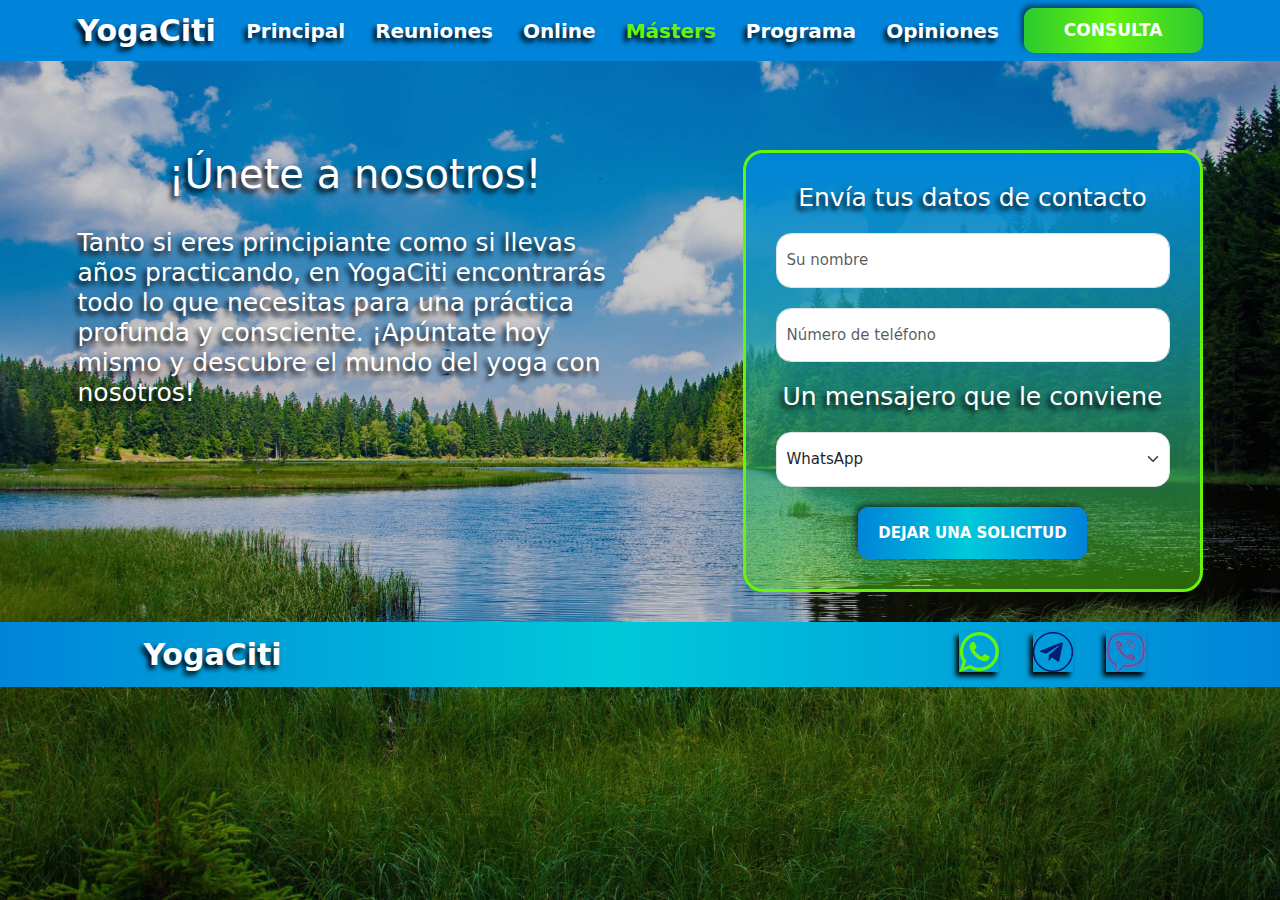
<file: src/paguinas/masters.html>
<!DOCTYPE html>
<html lang="es">

<head>
	<meta charset="UTF-8" />
	<meta name="viewport" content="width=device-width, initial-scale=1.0" />
	<title>YogaUnity</title>
	<link rel="stylesheet" href="../css/bootstrap.min.css" />
	<link rel="preconnect" href="https://fonts.googleapis.com" />
	<link rel="preconnect" href="https://fonts.gstatic.com" crossorigin />
	<link href="https://fonts.googleapis.com/css2?family=Open+Sans:ital@0;1&display=swap" rel="stylesheet" />
	<link href="https://fonts.googleapis.com/css2?family=Open+Sans:ital,wght@0,700;1,700&display=swap" rel="stylesheet" />
	<link rel="stylesheet" href="../css/animate.css" />
	<link rel="stylesheet" href="../css/style.css" />
</head>

<body>
	<div class="wrap">
		<div class="scroll">
			<!-- navbar -->
			<nav class="navbar navbar-expand-lg bg-body-tertiary fixed-top scrolled">
				<div class="container">
					<a class="navbar-brand logo" href="../../index.html">YogaCiti</a>
					<button class="navbar-toggler" name="togle-fon" type="button" data-bs-toggle="collapse"
						data-bs-target="#navbarSupportedContent" aria-controls="navbarSupportedContent" aria-expanded="false"
						aria-label="Toggle navigation">
						<span class="navbar-toggler-icon"></span>
					</button>
					<div class="navigation collapse navbar-collapse align-items-center" id="navbarSupportedContent">
						<ul class="navbar-nav ms-auto mb-2 mb-lg-0" id="myTab">
							<li class="nav-item">
								<a class="nav-link link-page" aria-current="page" href="../../index.html">Principal</a>
							</li>
							<li class="nav-item">
								<a class="nav-link link-page" href="../paguinas/reuniones.html">Reuniones</a>
							</li>
							<li class="nav-item">
								<a class="nav-link link-page" href="../paguinas/online.html">Online</a>
							</li>
							<li class="nav-item">
								<a class="nav-link link-page show" href="../paguinas/masters.html">Másters</a>
							</li>
							<li class="nav-item">
								<a class="nav-link link-page" href="../paguinas/programa.html">Рrograma</a>
							</li>
							<li class="nav-item">
								<a class="nav-link link-page" href="../paguinas/opiniones.html">Opiniones</a>
							</li>
						</ul>
						<button class="button btn btn-success btn-lg" type="submit" data-bs-toggle="modal"
							data-bs-target="#exampleModal">
							Consulta
						</button>
					</div>
				</div>
			</nav>


			<section class="contact">
				<div class="container">

					<div class="row">
						<div class="col-xxl-6 col-xl-6 col-lg-6 offset-lg-0">
							<div class=" mb-5 text-center">
								<h2>¡Únete a nosotros!</h2>
							</div>
							<h3>Tanto si eres principiante como si llevas años practicando, en YogaCiti encontrarás todo lo que
								necesitas para una práctica profunda y consciente. ¡Apúntate hoy mismo y descubre el mundo del yoga
								con nosotros!</h3>
						</div>
						<div class="col-xxl-4 offset-xxl-2 col-xl-5 offset-xl-1 col-lg-6 offset-lg-0 col-md-8 offset-md-2">

							<div class="contact-form p-5 text-center">
								<form>
									<h2 class="form-selection fs-1">Envía tus datos de contacto</h2>
									<div class="mb-3">
										<input type="text" class="form-control form-control-lg" id="exampleInputEmail1"
											 placeholder="Su nombre" />
									</div>
									<div class="mb-3">
										<input type="tel" class="form-control form-control-lg" id="exampleInputPassword1"
											placeholder="Número de teléfono" />
									</div>
									<h2 class="form-selection fs-1">
										Un mensajero que le conviene
									</h2>
									<div class="mb-3">
										<select class="form-select form-select-lg" aria-label="Default select example">
											<option value="1">WhatsApp</option>
											<option value="2">Telegrama</option>
											<option value="3">Viber</option>
										</select>
									</div>
								</form>
								<button type="submit" class="button button-forms btn btn-primary">
									Dejar una solicitud
								</button>
							</div>
						</div>

					</div>


				</div>
			</section>
			<footer class="footer mt-5">
				<div class="container">
					<div class="row text-center">
						<div class="col-xl-3 offset-xl-0 col-lg-3 offset-lg-0 col-md-3 offset-md-0 col-sm-6 offset-sm-3">
							<a class="navbar-brand logo" href="#">YogaCiti</a>
						</div>
						<div class="col-xl-3 offset-xl-6 col-lg-5 offset-lg-4 col-md-5 offset-md-4 col-sm-6 offset-sm-3">
							<div class="footer-icon">
								<a href="#"><img src="../img/whatsapp.svg" alt="whatsapp"></a>
							</div>
							<div class="footer-icon">
								<a href="#"><img src="../img/telegram.svg" alt="telegram"></a>
							</div>
							<div class="footer-icon">
								<a href="#"><img src="../img/viber.svg" alt="viber"></a>
							</div>
						</div>
					</div>
				</div>
			</footer>
		</div>

		<!-- Vertically centered modal -->
		<div class="modal fade" id="exampleModal" tabindex="-1" aria-labelledby="exampleModalLabel" aria-hidden="true">
			<div class="modal-dialog modal-dialog-centered">
				<div class="modal-content">
					<div class="modal-header">
						<div class="header-block ms-auto">
							<h2 class="text-center fs-1" id="exampleModalLabel">
								¿Interesado?
							</h2>
							<h3 class="fs-1">Envía tus datos de contacto</h3>
						</div>
						<button type="button" class="btn-close" data-bs-dismiss="modal" aria-label="Close"></button>
					</div>

					<div class="modal-body text-center">
						<form>
							<div class="mb-3">
								<input type="text" class="form-control form-control-lg" id="exampleInputEmail1"
									 placeholder="Su nombre" />
							</div>
							<div class="mb-3">
								<input type="tel" class="form-control form-control-lg" id="exampleInputPassword1"
									placeholder="Número de teléfono" />
							</div>
							<h2 class="form-selection fs-1">
								Un mensajero que le conviene
							</h2>
							<div class="mb-3">
								<select class="form-select form-select-lg" aria-label="Default select example">
									<option value="1">WhatsApp</option>
									<option value="2">Telegrama</option>
									<option value="3">Viber</option>
								</select>
							</div>
						</form>
						<button type="submit" class="button button-forms btn btn-primary">
							Dejar una solicitud
						</button>
					</div>
				</div>
			</div>
		</div>
	</div>
	</div>

	<script src="https://code.jquery.com/jquery-1.12.4.min.js"></script>
	<script src="../script/popper.min.js"></script>
	<script src="../script/bootstrap.min.js"></script>
	<!--Подключаем стили слайдера-->
	<link rel="stylesheet" href="../slick/slick.css" />
	<link rel="stylesheet" href="../slick/slick-theme.css" />
	<!--Подключаем скрипт слайдера-->
	<script src="../slick/slick.min.js"></script>
	<!--Подключаем скрипт WOW js-->
	<script src="../script/wow.min.js"></script>
	<script src="../script/jquery.maskedinput.min.js"></script>
	<script src="../script/js.js"></script>
</body>

</html>
</file>
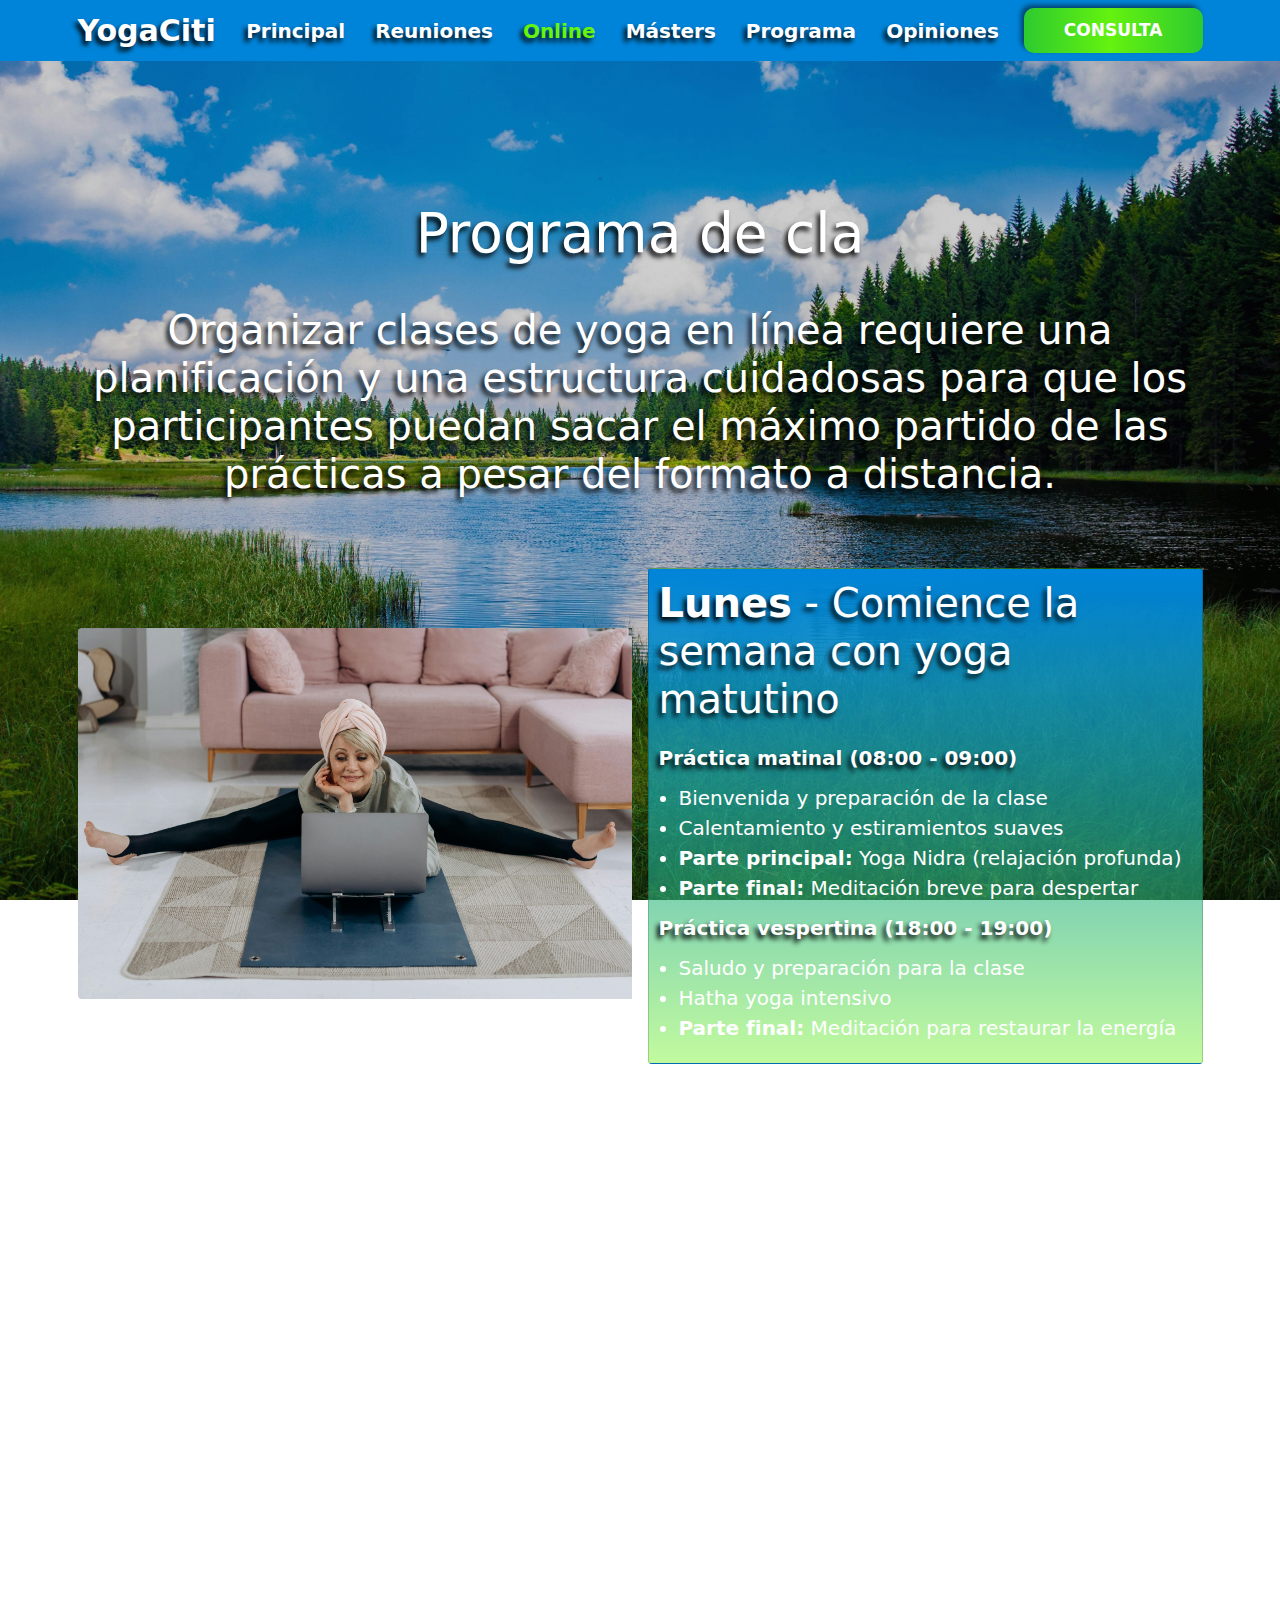
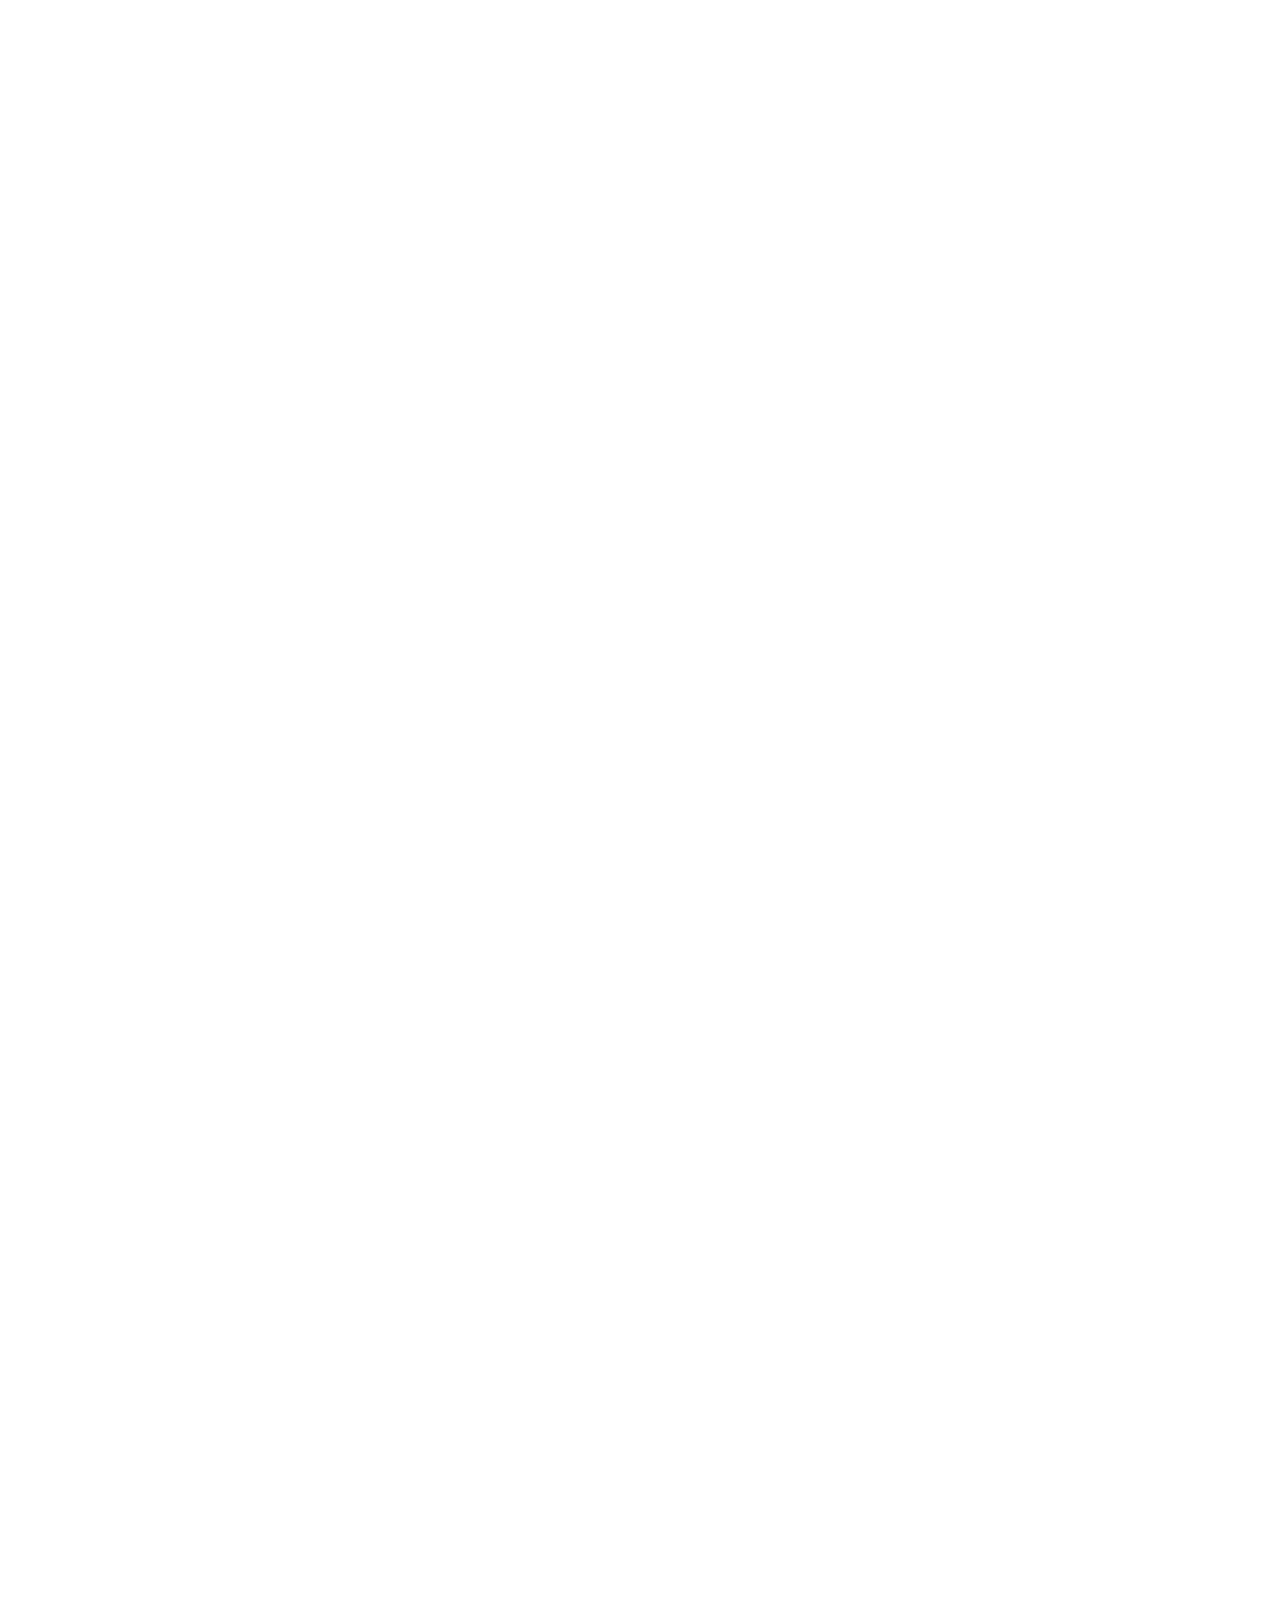
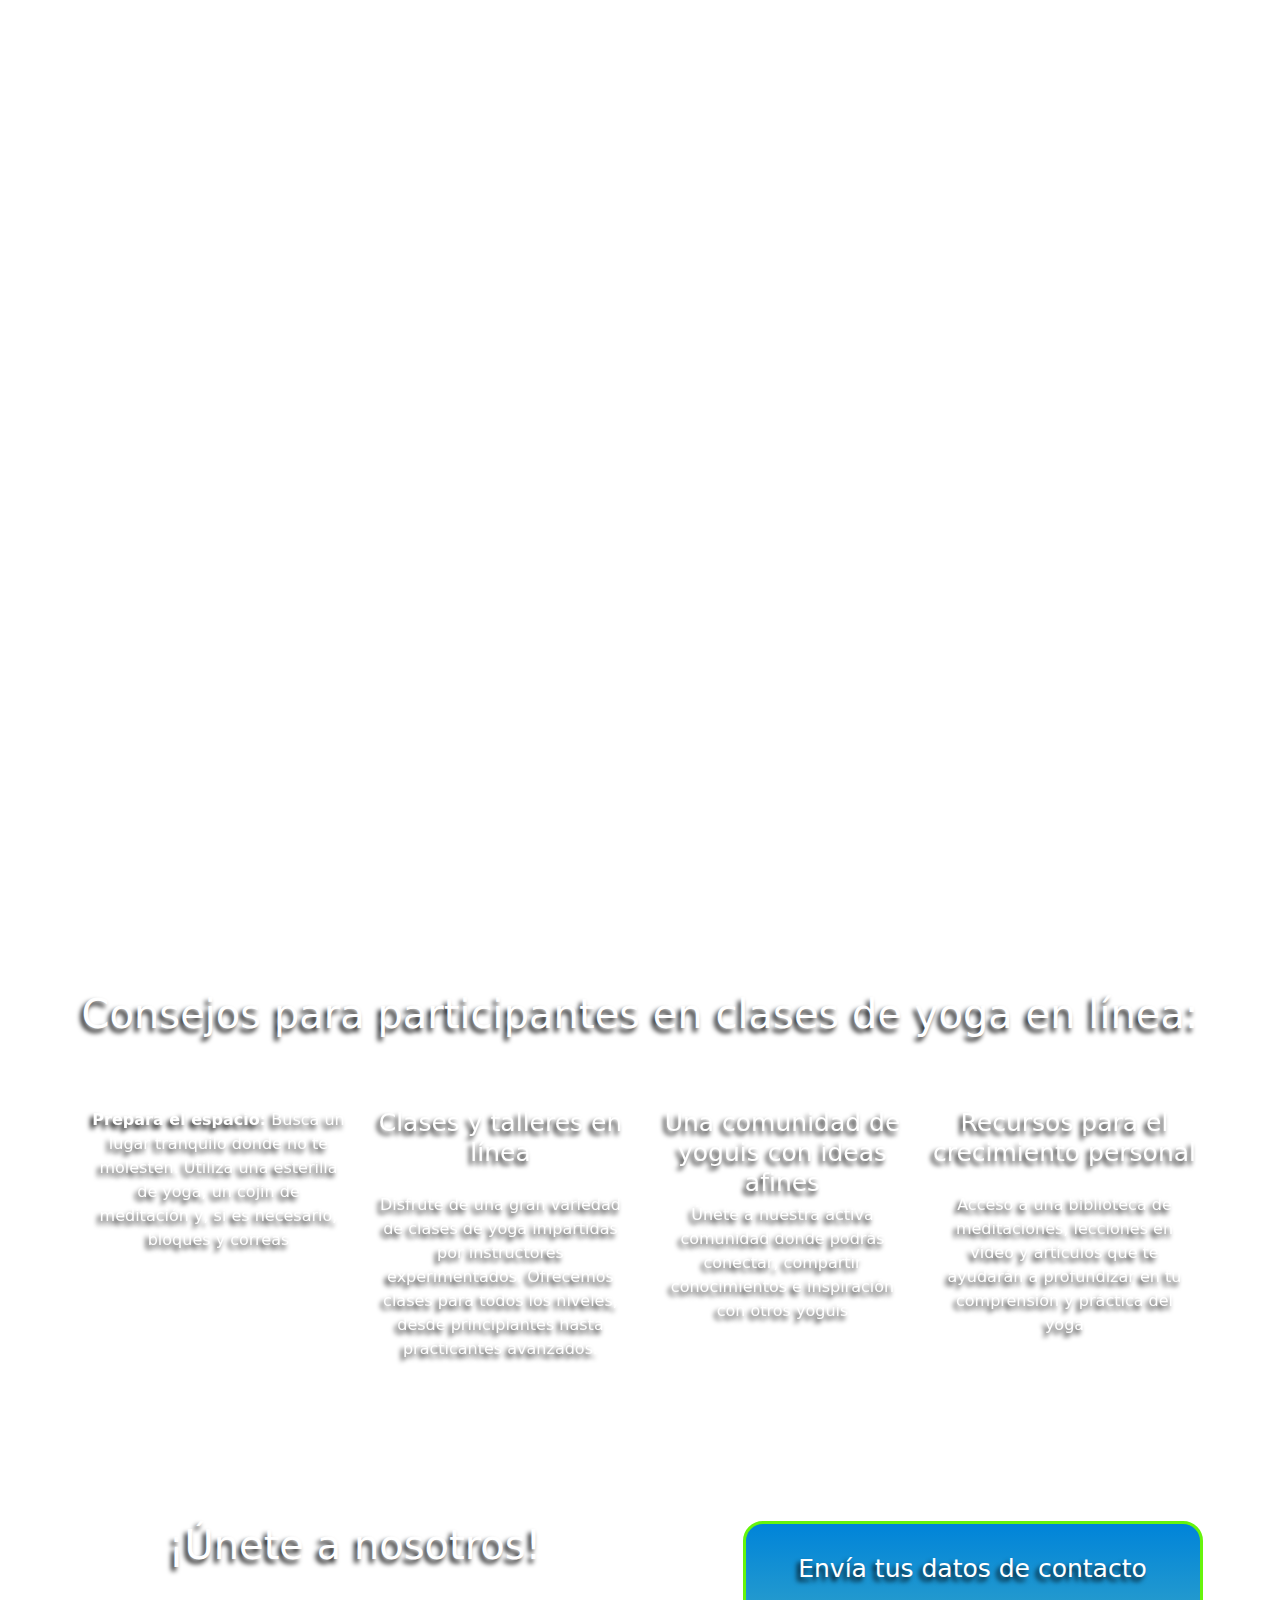
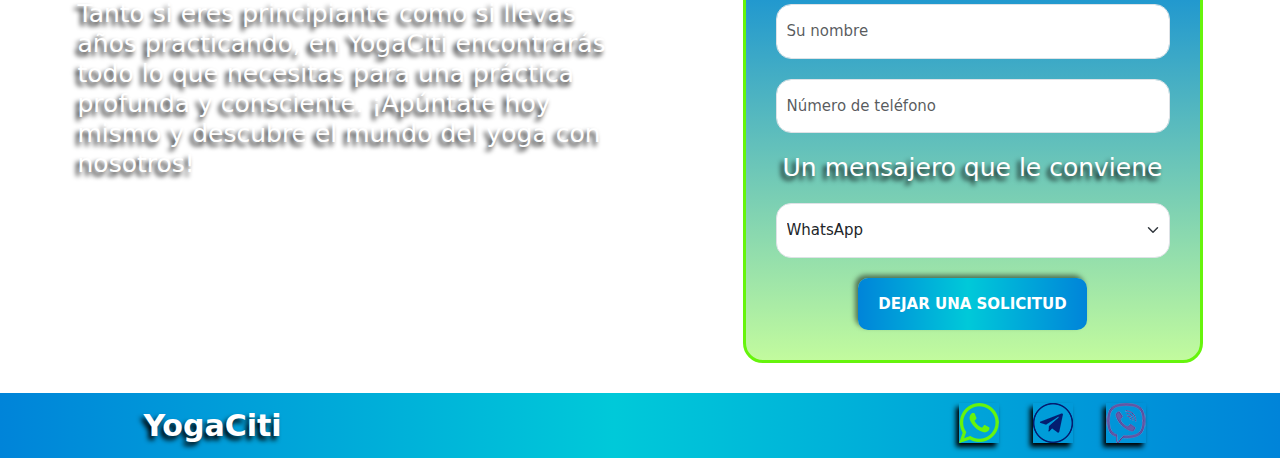
<file: src/paguinas/online.html>
<!DOCTYPE html>
<html lang="es">

<head>
	<meta charset="UTF-8" />
	<meta name="viewport" content="width=device-width, initial-scale=1.0" />
	<title>YogaUnity</title>
	<link rel="stylesheet" href="../css/bootstrap.min.css" />
	<link rel="preconnect" href="https://fonts.googleapis.com" />
	<link rel="preconnect" href="https://fonts.gstatic.com" crossorigin />
	<link href="https://fonts.googleapis.com/css2?family=Open+Sans:ital@0;1&display=swap" rel="stylesheet" />
	<link href="https://fonts.googleapis.com/css2?family=Open+Sans:ital,wght@0,700;1,700&display=swap" rel="stylesheet" />
	<link rel="stylesheet" href="../css/animate.css" />
	<link rel="stylesheet" href="../css/style.css" />
</head>

<body>
	<div class="wrap">
		<div class="scroll">
			<!-- navbar -->
			<nav class="navbar navbar-expand-lg bg-body-tertiary fixed-top scrolled">
				<div class="container">
					<a class="navbar-brand logo" href="../../index.html">YogaCiti</a>
					<button class="navbar-toggler" name="togle-fon" type="button" data-bs-toggle="collapse"
						data-bs-target="#navbarSupportedContent" aria-controls="navbarSupportedContent" aria-expanded="false"
						aria-label="Toggle navigation">
						<span class="navbar-toggler-icon"></span>
					</button>
					<div class="navigation collapse navbar-collapse align-items-center" id="navbarSupportedContent">
						<ul class="navbar-nav ms-auto mb-2 mb-lg-0" id="myTab">
							<li class="nav-item">
								<a class="nav-link link-page" aria-current="page" href="../../index.html">Principal</a>
							</li>
							<li class="nav-item">
								<a class="nav-link link-page" href="../paguinas/reuniones.html">Reuniones</a>
							</li>
							<li class="nav-item">
								<a class="nav-link link-page show" href="../paguinas/online.html">Online</a>
							</li>
							<li class="nav-item">
								<a class="nav-link link-page" href="../paguinas/masters.html">Másters</a>
							</li>
							<li class="nav-item">
								<a class="nav-link link-page" href="../paguinas/programa.html">Рrograma</a>
							</li>
							<li class="nav-item">
								<a class="nav-link link-page" href="../paguinas/opiniones.html">Opiniones</a>
							</li>
						</ul>
						<button class="button btn btn-success btn-lg" type="submit" data-bs-toggle="modal"
							data-bs-target="#exampleModal">
							Consulta
						</button>
					</div>
				</div>
			</nav>
			<section class="online principal">
				<div class="container">
					<div class="section-header">
						<h1 id="my-text">Programa de clases de yoga online</h1>
						<h2>Organizar clases de yoga en línea requiere una planificación y una estructura cuidadosas
							para que los participantes puedan sacar el máximo partido de las prácticas a pesar del formato a
							distancia.
						</h2>
					</div>
					<!--Foto left-->
					<div class="reuniones-card card mb-3">
						<div class="row">
							<div class="col-xl-6 offset-xl-0 col-lg-8 offset-lg-2 col-md-10 offset-md-1 align-self-center mb-2">
								<img src="../img/online/1.jpg" class="img-fluid rounded-start" alt="lunes">
							</div>
							<div class="col-xl-6 offset-xl-0 col-lg-8 offset-lg-2 col-md-10 offset-md-1">
								<div class="elegir-cards card">
									<div class="card-body">
										<h2 class="mb-3"><strong>Lunes</strong> - Comience la semana con yoga matutino</h2>
										<p><strong>Práctica matinal (08:00 - 09:00)</strong></p>
										<ul>
											<li>Bienvenida y preparación de la clase</li>
											<li>Calentamiento y estiramientos suaves</li>
											<li><strong>Parte principal:</strong> Yoga Nidra (relajación profunda)</li>
											<li><strong>Parte final:</strong> Meditación breve para despertar</li>
										</ul>

										<p><strong>Práctica vespertina (18:00 - 19:00)</strong></p>
										<ul>
											<li>Saludo y preparación para la clase</li>
											<li>Hatha yoga intensivo</li>
											<li><strong>Parte final:</strong> Meditación para restaurar la energía
											</li>
										</ul>
									</div>
								</div>
							</div>
						</div>
					</div>
					<!--Foto right-->
					<div class="reuniones-card card mb-3 wow animate__animated animate__fadeInRight">
						<div class="row">

							<div class="col-xl-6 offset-xl-0 col-lg-8 offset-lg-2 col-md-10 offset-md-1 order-xl-1 order-2">
								<div class="elegir-cards card">
									<div class="card-body">
										<h2 class="mb-3"><strong>Martes</strong> - Vinyasa Flow y Pranayama</h2>
										<p><strong>Práctica matinal (08:00 - 09:00)</strong></p>
										<ul>
											<li>Bienvenida y preparación para la clase</li>
											<li>Calentamiento y estiramientos dinámicos</li>
											<li><strong>Parte principal:</strong> Vinyasa yoga con énfasis en el equilibrio y la fuerza</li>
											<li><strong>Parte final:</strong> Meditación sobre la concentración</li>
										</ul>

										<p><strong>Práctica vespertina (18:00 - 19:00)</strong></p>
										<ul>
											<li>Saludo y preparación para la clase</li>
											<li>Yoga suave para relajarse</li>
											<li><strong>Parte principal:</strong> Pranayama y meditación
											</li>
										</ul>
									</div>
								</div>
							</div>
							<div
								class="col-xl-6 offset-xl-0 col-lg-8 offset-lg-2 col-md-10 offset-md-1 align-self-center mb-2 order-xl-2 order-1">
								<img src="../img/online/2.jpg" class="img-fluid rounded-start" alt="martes">
							</div>
						</div>
					</div>

					<!--Foto left-->
					<div class="reuniones-card card mb-3 wow animate__animated animate__fadeInLeft">
						<div class="row">
							<div class="col-xl-6 offset-xl-0 col-lg-8 offset-lg-2 col-md-10 offset-md-1 align-self-center mb-2">
								<img src="../img/online/3.jpg" class="img-fluid rounded-start" alt="miercoles">
							</div>
							<div class="col-xl-6 offset-xl-0 col-lg-8 offset-lg-2 col-md-10 offset-md-1">
								<div class="elegir-cards card">
									<div class="card-body">
										<h2 class="mb-3"><strong>Miércoles</strong> - Entrenamiento de mediodía</h2>
										<p><strong>Entrenamiento matinal (08:00 - 09:00)</strong></p>
										<ul>
											<li>Saludo y preparación de la clase</li>
											<li>Calentamiento y estiramientos suaves</li>
											<li><strong>Parte principal:</strong> Hatha yoga para despertar el cuerpo</li>
											<li><strong>Cierre:</strong> Breve meditación para empezar el día</li>
										</ul>

										<p><strong>Práctica vespertina (18:00 - 19:00)</strong></p>
										<ul>
											<li>Saludo y preparación para la clase</li>
											<li>Vinyasa yoga para liberar tensiones después de la jornada laboral</li>
											<li><strong>Parte final:</strong> Pranayama (ejercicios de respiración) y una breve meditación
											</li>
										</ul>
									</div>
								</div>
							</div>
						</div>
					</div>
					<!--Foto right-->
					<div class="reuniones-card card mb-3 wow animate__animated animate__fadeInRight">
						<div class="row">

							<div class="col-xl-6 offset-xl-0 col-lg-8 offset-lg-2 col-md-10 offset-md-1 order-xl-1 order-2">
								<div class="elegir-cards card">
									<div class="card-body">
										<h2 class="mb-3"><strong>Jueves</strong> - Asanas y flexibilidad</h2>
										<p><strong>Práctica matinal (08:00 - 09:00)</strong></p>
										<ul>
											<li>Saludo y preparación de la clase</li>
											<li>Calentamiento y estiramientos dinámicos</li>
											<li><strong>Parte principal:</strong>Asanas para la flexibilidad y la fuerza</li>
											<li><strong>Parte final:</strong> Meditación para la concentración</li>
										</ul>

										<p><strong>Práctica vespertina (18:00 - 19:00)</strong></p>
										<ul>
											<li>Saludo y preparación para la clase</li>
											<li>Estiramientos suaves y yoga para todo el cuerpo</li>
											<li><strong>Parte final:</strong> Pranayama y breve meditación
											</li>
										</ul>
									</div>
								</div>
							</div>
							<div
								class="col-xl-6 offset-xl-0 col-lg-8 offset-lg-2 col-md-10 offset-md-1 align-self-center mb-2 order-xl-2 order-1">
								<img src="../img/online/4.jpg" class="img-fluid rounded-start" alt="jueves">
							</div>
						</div>
					</div>
					<!--Foto left-->
					<div class="reuniones-card card mb-3 wow animate__animated animate__fadeInLeft">
						<div class="row">
							<div class="col-xl-6 offset-xl-0 col-lg-8 offset-lg-2 col-md-10 offset-md-1 align-self-center mb-2">
								<img src="../img/online/5.jpg" class="img-fluid rounded-start" alt="viernes">
							</div>
							<div class="col-xl-6 offset-xl-0 col-lg-8 offset-lg-2 col-md-10 offset-md-1">
								<div class="elegir-cards card">
									<div class="card-body">
										<h2 class="mb-3"><strong>Viernes</strong> - Relajación y restauración</h2>
										<p><strong>Entrenamiento matinal (08:00 - 09:00)</strong></p>
										<ul>
											<li>Saludo y preparación de la clase</li>
											<li>Calentamiento y estiramientos suaves</li>
											<li><strong>Parte principal:</strong> Yoga nidra y meditación de relajación</li>
										</ul>

										<p><strong>Práctica vespertina (18:00 - 19:00)</strong></p>
										<ul>
											<li>Saludo y preparación para la clase</li>
											<li>Yoga restaurativo y estiramientos</li>
											<li><strong>Parte final:</strong> Meditación prolongada y pranayama
											</li>
										</ul>
									</div>
								</div>
							</div>
						</div>
					</div>
					<!--Foto right-->
					<div class="reuniones-card card mb-3 wow animate__animated animate__fadeInRight">
						<div class="row">

							<div class="col-xl-6 offset-xl-0 col-lg-8 offset-lg-2 col-md-10 offset-md-1 order-xl-1 order-2">
								<div class="elegir-cards card">
									<div class="card-body">
										<h2 class="mb-3"><strong>Sábado</strong> - Práctica intensiva y relajación</h2>
										<p><strong>Entrenamiento matinal (08:00 - 09:00)</strong></p>
										<ul>
											<li>Bienvenida y preparación para la clase</li>
											<li>Vinyasa yoga intensivo</li>
											<li><strong>Parte principal:</strong> Meditación para despertar el poder interior</li>
										</ul>

										<p><strong>Práctica vespertina (18:00 - 19:00)</strong></p>
										<ul>
											<li>Bienvenida y preparación para la clase</li>
											<li>Yoga restaurativo y estiramientos suaves</li>
											<li><strong>Parte final:</strong> Meditación prolongada
											</li>
										</ul>
									</div>
								</div>
							</div>
							<div
								class="col-xl-6 offset-xl-0 col-lg-8 offset-lg-2 col-md-10 offset-md-1 align-self-center mb-2 order-xl-2 order-1">
								<img src="../img/online/6.jpg" class="img-fluid rounded-start" alt="sabado">
							</div>
						</div>
					</div>
					<!--Foto left-->
					<div class="reuniones-card card mb-3 wow animate__animated animate__fadeInLeft">
						<div class="row">
							<div class="col-xl-6 offset-xl-0 col-lg-8 offset-lg-2 col-md-10 offset-md-1 align-self-center mb-2">
								<img src="../img/online/7.jpg" class="img-fluid rounded-start" alt="domingo">
							</div>
							<div class="col-xl-6 offset-xl-0 col-lg-8 offset-lg-2 col-md-10 offset-md-1">
								<div class="elegir-cards card">
									<div class="card-body">
										<h2 class="mb-3"><strong>Domingo</strong> - Yoga para cuerpo y alma</h2>
										<p><strong>Entrenamiento matinal (08:00 - 09:00)</strong></p>
										<ul>
											<li>Saludo y preparación de la clase</li>
											<li>Yoga suave para todo el cuerpo</li>
											<li><strong>Parte principal:</strong> Meditación sobre la gratitud</li>
										</ul>

										<p><strong>Práctica vespertina (18:00 - 19:00)</strong></p>
										<ul>
											<li>Saludo y preparación para la clase</li>
											<li>Yoga restaurativo y yoga nidra</li>
											<li><strong>Parte final:</strong> Meditación para el fin de semana
											</li>
										</ul>
									</div>
								</div>
							</div>
						</div>
					</div>
				</div>
			</section>
			<section class="consejos">
				<div class="container">
					<div class="section-header">
						<h2>Consejos para participantes en clases de yoga en línea:</h2>
					</div>
					<div class="features-slider text-left">
						<div class="features-block">

							<p class="features-block-subtitle"><strong>Prepara el espacio:</strong> Busca un lugar tranquilo donde no
								te molesten. Utiliza una esterilla de yoga, un cojín de meditación y, si es necesario, bloques y correas
							</p>
						</div>

						<div class="features-block">
							<h3 class="features-block-title">Clases y talleres en línea</h3>
							<p class="features-block-subtitle">
								Disfrute de una gran variedad de clases de yoga impartidas por instructores experimentados. Ofrecemos
								clases para todos los niveles, desde principiantes hasta practicantes avanzados.
							</p>
						</div>

						<div class="features-block">
							<h3 class="features-block-title">Una comunidad de yoguis con ideas afines</h3>
							<p class="features-block-subtitle">
								Únete a nuestra activa comunidad donde podrás conectar, compartir conocimientos e inspiración con otros
								yoguis
							</p>
						</div>

						<div class="features-block" data-wow-delay="0.4s">
							<h3 class="features-block-title">Recursos para el crecimiento personal</h3>
							<p class="features-block-subtitle">
								Acceso a una biblioteca de meditaciones, lecciones en vídeo y artículos que te ayudarán a profundizar en
								tu comprensión y práctica del yoga
							</p>
						</div>
					</div>
				</div>

			</section>
			<section class="contact">
				<div class="container">
					<div class="row">
						<div class="col-xxl-6 col-xl-6 col-lg-6 offset-lg-0">
							<div class=" mb-5 text-center">
								<h2>¡Únete a nosotros!</h2>
							</div>
							<h3>Tanto si eres principiante como si llevas años practicando, en YogaCiti encontrarás todo lo que
								necesitas para una práctica profunda y consciente. ¡Apúntate hoy mismo y descubre el mundo del yoga
								con nosotros!</h3>
						</div>
						<div class="col-xxl-4 offset-xxl-2 col-xl-5 offset-xl-1 col-lg-6 offset-lg-0 col-md-8 offset-md-2">

							<div class="contact-form p-5 text-center">
								<form>
									<h2 class="form-selection fs-1">Envía tus datos de contacto</h2>
									<div class="mb-3">
										<input type="text" class="form-control form-control-lg" id="exampleInputEmail1"
											placeholder="Su nombre" />
									</div>
									<div class="mb-3">
										<input type="tel" class="form-control form-control-lg" id="exampleInputPassword1"
											placeholder="Número de teléfono" />
									</div>
									<h2 class="form-selection fs-1">
										Un mensajero que le conviene
									</h2>
									<div class="mb-3">
										<select class="form-select form-select-lg" aria-label="Default select example">
											<option value="1">WhatsApp</option>
											<option value="2">Telegrama</option>
											<option value="3">Viber</option>
										</select>
									</div>
								</form>
								<button type="submit" class="button button-forms btn btn-primary">
									Dejar una solicitud
								</button>
							</div>
						</div>

					</div>


				</div>
			</section>
			<footer class="footer mt-5">
				<div class="container">
					<div class="row text-center">
						<div class="col-xl-3 offset-xl-0 col-lg-3 offset-lg-0 col-md-3 offset-md-0 col-sm-6 offset-sm-3">
							<a class="navbar-brand logo" href="#">YogaCiti</a>
						</div>
						<div class="col-xl-3 offset-xl-6 col-lg-5 offset-lg-4 col-md-5 offset-md-4 col-sm-6 offset-sm-3">
							<div class="footer-icon">
								<a href="#"><img src="../img/whatsapp.svg" alt="whatsapp"></a>
							</div>
							<div class="footer-icon">
								<a href="#"><img src="../img/telegram.svg" alt="telegram"></a>
							</div>
							<div class="footer-icon">
								<a href="#"><img src="../img/viber.svg" alt="viber"></a>
							</div>
						</div>
					</div>
				</div>
			</footer>
		</div>

		<!-- Vertically centered modal -->
		<div class="modal fade" id="exampleModal" tabindex="-1" aria-labelledby="exampleModalLabel" aria-hidden="true">
			<div class="modal-dialog modal-dialog-centered">
				<div class="modal-content">
					<div class="modal-header">
						<div class="header-block ms-auto">
							<h2 class="text-center fs-1" id="exampleModalLabel">
								¿Interesado?
							</h2>
							<h3 class="fs-1">Envía tus datos de contacto</h3>
						</div>
						<button type="button" class="btn-close" data-bs-dismiss="modal" aria-label="Close"></button>
					</div>

					<div class="modal-body text-center">
						<form>
							<div class="mb-3">
								<input type="text" class="form-control form-control-lg" id="exampleInputEmail1"
									placeholder="Su nombre" />
							</div>
							<div class="mb-3">
								<input type="tel" class="form-control form-control-lg" id="exampleInputPassword1"
									placeholder="Número de teléfono" />
							</div>
							<h2 class="form-selection fs-1">
								Un mensajero que le conviene
							</h2>
							<div class="mb-3">
								<select class="form-select form-select-lg" aria-label="Default select example">
									<option value="1">WhatsApp</option>
									<option value="2">Telegrama</option>
									<option value="3">Viber</option>
								</select>
							</div>
						</form>
						<button type="submit" class="button button-forms btn btn-primary">
							Dejar una solicitud
						</button>
					</div>
				</div>
			</div>
		</div>
	</div>
	</div>

	<script src="https://code.jquery.com/jquery-1.12.4.min.js"></script>
	<script src="../script/popper.min.js"></script>
	<script src="../script/bootstrap.min.js"></script>
	<!--Подключаем стили слайдера-->
	<link rel="stylesheet" href="../slick/slick.css" />
	<link rel="stylesheet" href="../slick/slick-theme.css" />
	<!--Подключаем скрипт слайдера-->
	<script src="../slick/slick.min.js"></script>
	<!--Подключаем скрипт WOW js-->
	<script src="../script/wow.min.js"></script>
	<script src="../script/jquery.maskedinput.min.js"></script>
	<script src="../script/js.js"></script>
</body>

</html>
</file>
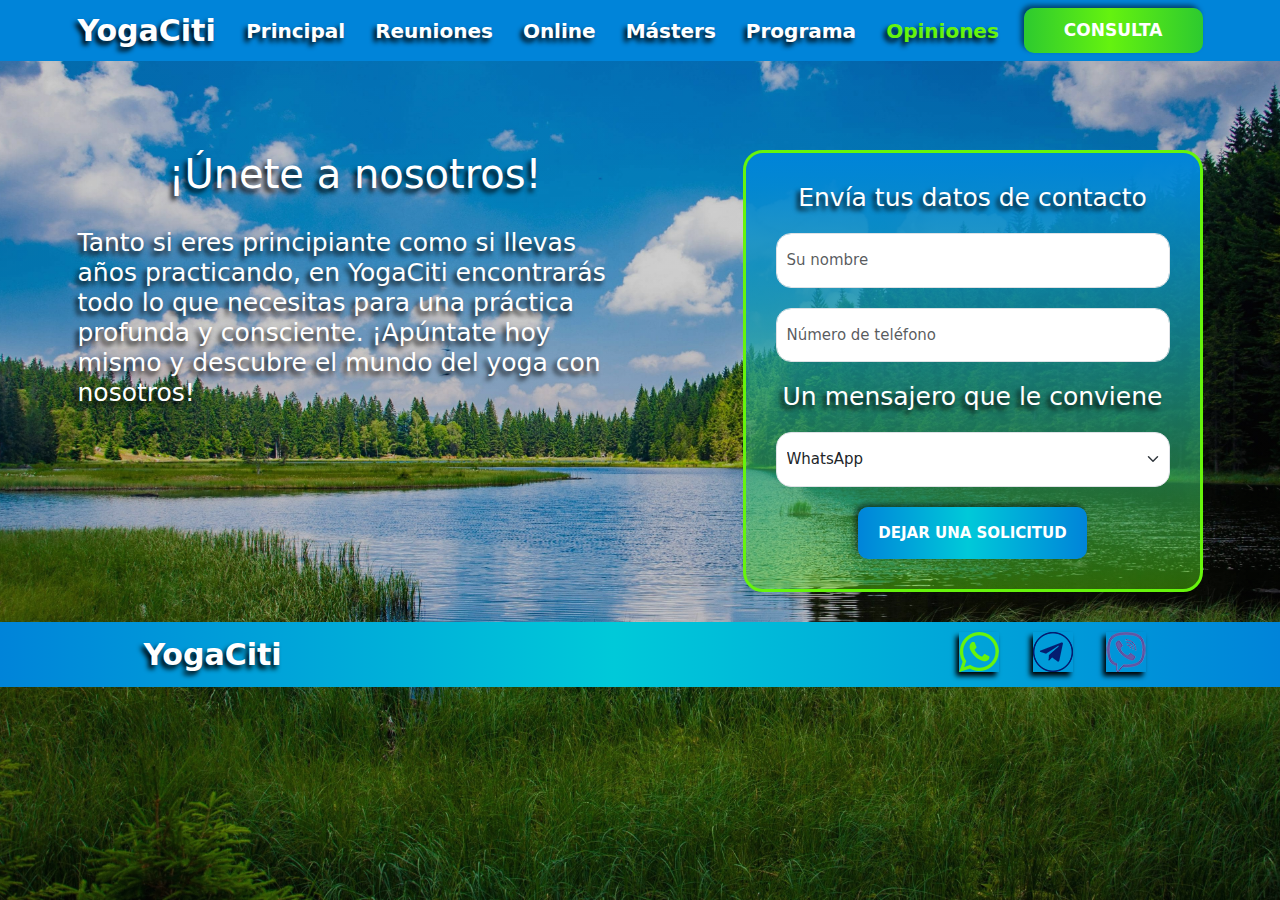
<file: src/paguinas/opiniones.html>
<!DOCTYPE html>
<html lang="es">

<head>
	<meta charset="UTF-8" />
	<meta name="viewport" content="width=device-width, initial-scale=1.0" />
	<title>YogaUnity</title>
	<link rel="stylesheet" href="../css/bootstrap.min.css" />
	<link rel="preconnect" href="https://fonts.googleapis.com" />
	<link rel="preconnect" href="https://fonts.gstatic.com" crossorigin />
	<link href="https://fonts.googleapis.com/css2?family=Open+Sans:ital@0;1&display=swap" rel="stylesheet" />
	<link href="https://fonts.googleapis.com/css2?family=Open+Sans:ital,wght@0,700;1,700&display=swap" rel="stylesheet" />
	<link rel="stylesheet" href="../css/animate.css" />
	<link rel="stylesheet" href="../css/style.css" />
</head>

<body>
	<div class="wrap">
		<div class="scroll">
			<!-- navbar -->
			<nav class="navbar navbar-expand-lg bg-body-tertiary fixed-top scrolled">
				<div class="container">
					<a class="navbar-brand logo" href="../../index.html">YogaCiti</a>
					<button class="navbar-toggler" name="togle-fon" type="button" data-bs-toggle="collapse"
						data-bs-target="#navbarSupportedContent" aria-controls="navbarSupportedContent" aria-expanded="false"
						aria-label="Toggle navigation">
						<span class="navbar-toggler-icon"></span>
					</button>
					<div class="navigation collapse navbar-collapse align-items-center" id="navbarSupportedContent">
						<ul class="navbar-nav ms-auto mb-2 mb-lg-0" id="myTab">
							<li class="nav-item">
								<a class="nav-link link-page" aria-current="page" href="../../index.html">Principal</a>
							</li>
							<li class="nav-item">
								<a class="nav-link link-page" href="../paguinas/reuniones.html">Reuniones</a>
							</li>
							<li class="nav-item">
								<a class="nav-link link-page" href="../paguinas/online.html">Online</a>
							</li>
							<li class="nav-item">
								<a class="nav-link link-page" href="../paguinas/masters.html">Másters</a>
							</li>
							<li class="nav-item">
								<a class="nav-link link-page" href="../paguinas/programa.html">Рrograma</a>
							</li>
							<li class="nav-item">
								<a class="nav-link link-page show" href="../paguinas/opiniones.html">Opiniones</a>
							</li>
						</ul>
						<button class="button btn btn-success btn-lg" type="submit" data-bs-toggle="modal"
							data-bs-target="#exampleModal">
							Consulta
						</button>
					</div>
				</div>
			</nav>


			<section class="contact">
				<div class="container">

					<div class="row">
						<div class="col-xxl-6 col-xl-6 col-lg-6 offset-lg-0">
							<div class=" mb-5 text-center">
								<h2>¡Únete a nosotros!</h2>
							</div>
							<h3>Tanto si eres principiante como si llevas años practicando, en YogaCiti encontrarás todo lo que
								necesitas para una práctica profunda y consciente. ¡Apúntate hoy mismo y descubre el mundo del yoga
								con nosotros!</h3>
						</div>
						<div class="col-xxl-4 offset-xxl-2 col-xl-5 offset-xl-1 col-lg-6 offset-lg-0 col-md-8 offset-md-2">

							<div class="contact-form p-5 text-center">
								<form>
									<h2 class="form-selection fs-1">Envía tus datos de contacto</h2>
									<div class="mb-3">
										<input type="text" class="form-control form-control-lg" id="exampleInputEmail1"
										 placeholder="Su nombre" />
									</div>
									<div class="mb-3">
										<input type="tel" class="form-control form-control-lg" id="exampleInputPassword1"
											placeholder="Número de teléfono" />
									</div>
									<h2 class="form-selection fs-1">
										Un mensajero que le conviene
									</h2>
									<div class="mb-3">
										<select class="form-select form-select-lg" aria-label="Default select example">
											<option value="1">WhatsApp</option>
											<option value="2">Telegrama</option>
											<option value="3">Viber</option>
										</select>
									</div>
								</form>
								<button type="submit" class="button button-forms btn btn-primary">
									Dejar una solicitud
								</button>
							</div>
						</div>

					</div>


				</div>
			</section>
			<footer class="footer mt-5">
				<div class="container">
					<div class="row text-center">
						<div class="col-xl-3 offset-xl-0 col-lg-3 offset-lg-0 col-md-3 offset-md-0 col-sm-6 offset-sm-3">
							<a class="navbar-brand logo" href="#">YogaCiti</a>
						</div>
						<div class="col-xl-3 offset-xl-6 col-lg-5 offset-lg-4 col-md-5 offset-md-4 col-sm-6 offset-sm-3">
							<div class="footer-icon">
								<a href="#"><img src="../img/whatsapp.svg" alt="whatsapp"></a>
							</div>
							<div class="footer-icon">
								<a href="#"><img src="../img/telegram.svg" alt="telegram"></a>
							</div>
							<div class="footer-icon">
								<a href="#"><img src="../img/viber.svg" alt="viber"></a>
							</div>
						</div>
					</div>
				</div>
			</footer>
		</div>

		<!-- Vertically centered modal -->
		<div class="modal fade" id="exampleModal" tabindex="-1" aria-labelledby="exampleModalLabel" aria-hidden="true">
			<div class="modal-dialog modal-dialog-centered">
				<div class="modal-content">
					<div class="modal-header">
						<div class="header-block ms-auto">
							<h2 class="text-center fs-1" id="exampleModalLabel">
								¿Interesado?
							</h2>
							<h3 class="fs-1">Envía tus datos de contacto</h3>
						</div>
						<button type="button" class="btn-close" data-bs-dismiss="modal" aria-label="Close"></button>
					</div>

					<div class="modal-body text-center">
						<form>
							<div class="mb-3">
								<input type="text" class="form-control form-control-lg" id="exampleInputEmail1"
							 placeholder="Su nombre" />
							</div>
							<div class="mb-3">
								<input type="tel" class="form-control form-control-lg" id="exampleInputPassword1"
									placeholder="Número de teléfono" />
							</div>
							<h2 class="form-selection fs-1">
								Un mensajero que le conviene
							</h2>
							<div class="mb-3">
								<select class="form-select form-select-lg" aria-label="Default select example">
									<option value="1">WhatsApp</option>
									<option value="2">Telegrama</option>
									<option value="3">Viber</option>
								</select>
							</div>
						</form>
						<button type="submit" class="button button-forms btn btn-primary">
							Dejar una solicitud
						</button>
					</div>
				</div>
			</div>
		</div>
	</div>
	</div>

	<script src="https://code.jquery.com/jquery-1.12.4.min.js"></script>
	<script src="../script/popper.min.js"></script>
	<script src="../script/bootstrap.min.js"></script>
	<!--Подключаем стили слайдера-->
	<link rel="stylesheet" href="../slick/slick.css" />
	<link rel="stylesheet" href="../slick/slick-theme.css" />
	<!--Подключаем скрипт слайдера-->
	<script src="../slick/slick.min.js"></script>
	<!--Подключаем скрипт WOW js-->
	<script src="../script/wow.min.js"></script>
	<script src="../script/jquery.maskedinput.min.js"></script>
	<script src="../script/js.js"></script>
</body>

</html>
</file>
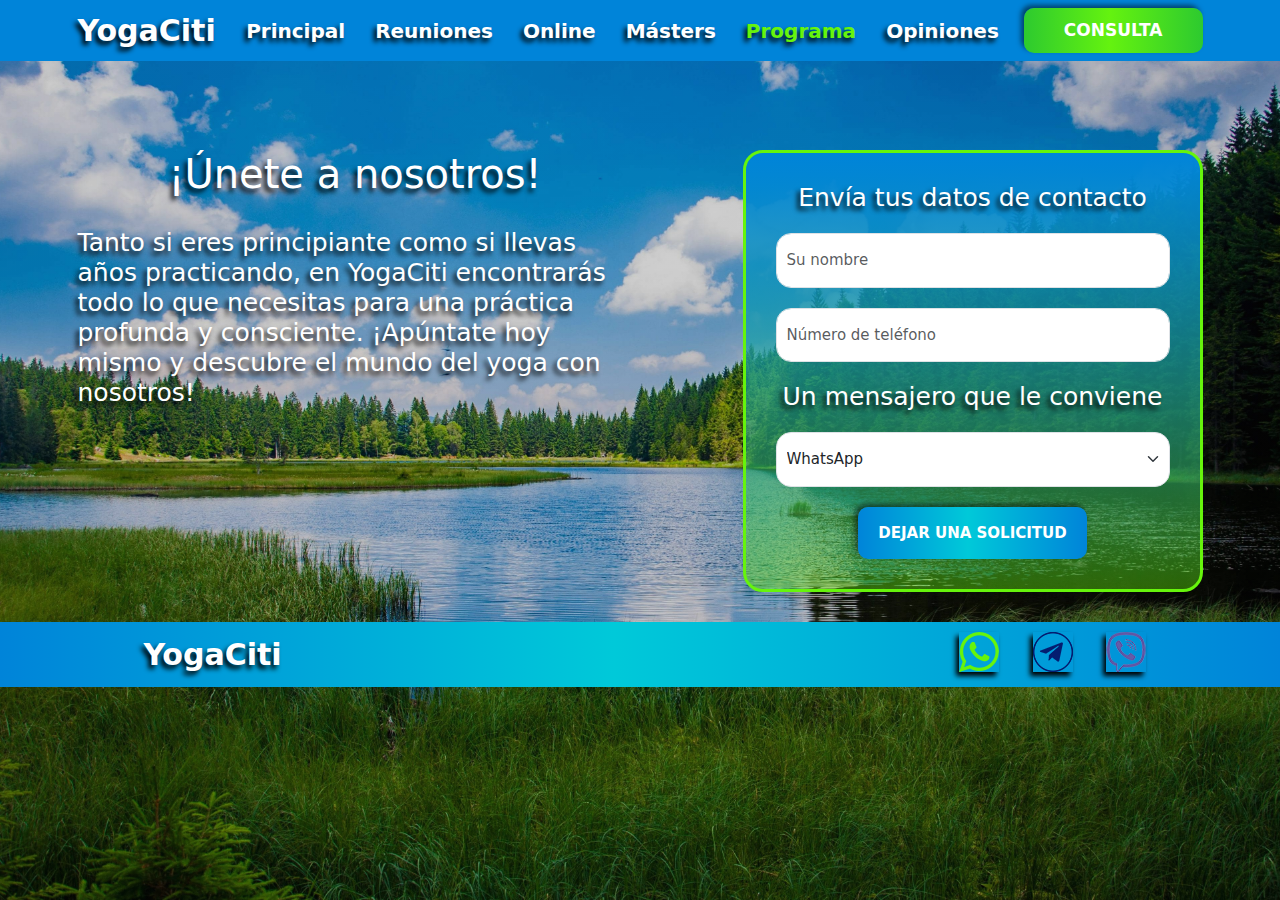
<file: src/paguinas/programa.html>
<!DOCTYPE html>
<html lang="es">

<head>
	<meta charset="UTF-8" />
	<meta name="viewport" content="width=device-width, initial-scale=1.0" />
	<title>YogaUnity</title>
	<link rel="stylesheet" href="../css/bootstrap.min.css" />
	<link rel="preconnect" href="https://fonts.googleapis.com" />
	<link rel="preconnect" href="https://fonts.gstatic.com" crossorigin />
	<link href="https://fonts.googleapis.com/css2?family=Open+Sans:ital@0;1&display=swap" rel="stylesheet" />
	<link href="https://fonts.googleapis.com/css2?family=Open+Sans:ital,wght@0,700;1,700&display=swap" rel="stylesheet" />
	<link rel="stylesheet" href="../css/animate.css" />
	<link rel="stylesheet" href="../css/style.css" />
</head>

<body>
	<div class="wrap">
		<div class="scroll">
			<!-- navbar -->
			<nav class="navbar navbar-expand-lg bg-body-tertiary fixed-top scrolled">
				<div class="container">
					<a class="navbar-brand logo" href="../../index.html">YogaCiti</a>
					<button class="navbar-toggler" name="togle-fon" type="button" data-bs-toggle="collapse"
						data-bs-target="#navbarSupportedContent" aria-controls="navbarSupportedContent" aria-expanded="false"
						aria-label="Toggle navigation">
						<span class="navbar-toggler-icon"></span>
					</button>
					<div class="navigation collapse navbar-collapse align-items-center" id="navbarSupportedContent">
						<ul class="navbar-nav ms-auto mb-2 mb-lg-0" id="myTab">
							<li class="nav-item">
								<a class="nav-link link-page" aria-current="page" href="../../index.html">Principal</a>
							</li>
							<li class="nav-item">
								<a class="nav-link link-page" href="../paguinas/reuniones.html">Reuniones</a>
							</li>
							<li class="nav-item">
								<a class="nav-link link-page" href="../paguinas/online.html">Online</a>
							</li>
							<li class="nav-item">
								<a class="nav-link link-page" href="../paguinas/masters.html">Másters</a>
							</li>
							<li class="nav-item">
								<a class="nav-link link-page show" href="../paguinas/programa.html">Рrograma</a>
							</li>
							<li class="nav-item">
								<a class="nav-link link-page" href="../paguinas/opiniones.html">Opiniones</a>
							</li>
						</ul>
						<button class="button btn btn-success btn-lg" type="submit" data-bs-toggle="modal"
							data-bs-target="#exampleModal">
							Consulta
						</button>
					</div>
				</div>
			</nav>


			<section class="contact">
				<div class="container">

					<div class="row">
						<div class="col-xxl-6 col-xl-6 col-lg-6 offset-lg-0">
							<div class=" mb-5 text-center">
								<h2>¡Únete a nosotros!</h2>
							</div>
							<h3>Tanto si eres principiante como si llevas años practicando, en YogaCiti encontrarás todo lo que
								necesitas para una práctica profunda y consciente. ¡Apúntate hoy mismo y descubre el mundo del yoga
								con nosotros!</h3>
						</div>
						<div class="col-xxl-4 offset-xxl-2 col-xl-5 offset-xl-1 col-lg-6 offset-lg-0 col-md-8 offset-md-2">

							<div class="contact-form p-5 text-center">
								<form>
									<h2 class="form-selection fs-1">Envía tus datos de contacto</h2>
									<div class="mb-3">
										<input type="text" class="form-control form-control-lg" id="exampleInputEmail1"
											 placeholder="Su nombre" />
									</div>
									<div class="mb-3">
										<input type="tel" class="form-control form-control-lg" id="exampleInputPassword1"
											placeholder="Número de teléfono" />
									</div>
									<h2 class="form-selection fs-1">
										Un mensajero que le conviene
									</h2>
									<div class="mb-3">
										<select class="form-select form-select-lg" aria-label="Default select example">
											<option value="1">WhatsApp</option>
											<option value="2">Telegrama</option>
											<option value="3">Viber</option>
										</select>
									</div>
								</form>
								<button type="submit" class="button button-forms btn btn-primary">
									Dejar una solicitud
								</button>
							</div>
						</div>

					</div>


				</div>
			</section>
			<footer class="footer mt-5">
				<div class="container">
					<div class="row text-center">
						<div class="col-xl-3 offset-xl-0 col-lg-3 offset-lg-0 col-md-3 offset-md-0 col-sm-6 offset-sm-3">
							<a class="navbar-brand logo" href="#">YogaCiti</a>
						</div>
						<div class="col-xl-3 offset-xl-6 col-lg-5 offset-lg-4 col-md-5 offset-md-4 col-sm-6 offset-sm-3">
							<div class="footer-icon">
								<a href="#"><img src="../img/whatsapp.svg" alt="whatsapp"></a>
							</div>
							<div class="footer-icon">
								<a href="#"><img src="../img/telegram.svg" alt="telegram"></a>
							</div>
							<div class="footer-icon">
								<a href="#"><img src="../img/viber.svg" alt="viber"></a>
							</div>
						</div>
					</div>
				</div>
			</footer>
		</div>

		<!-- Vertically centered modal -->
		<div class="modal fade" id="exampleModal" tabindex="-1" aria-labelledby="exampleModalLabel" aria-hidden="true">
			<div class="modal-dialog modal-dialog-centered">
				<div class="modal-content">
					<div class="modal-header">
						<div class="header-block ms-auto">
							<h2 class="text-center fs-1" id="exampleModalLabel">
								¿Interesado?
							</h2>
							<h3 class="fs-1">Envía tus datos de contacto</h3>
						</div>
						<button type="button" class="btn-close" data-bs-dismiss="modal" aria-label="Close"></button>
					</div>

					<div class="modal-body text-center">
						<form>
							<div class="mb-3">
								<input type="text" class="form-control form-control-lg" id="exampleInputEmail1"
								 placeholder="Su nombre" />
							</div>
							<div class="mb-3">
								<input type="tel" class="form-control form-control-lg" id="exampleInputPassword1"
									placeholder="Número de teléfono" />
							</div>
							<h2 class="form-selection fs-1">
								Un mensajero que le conviene
							</h2>
							<div class="mb-3">
								<select class="form-select form-select-lg" aria-label="Default select example">
									<option value="1">WhatsApp</option>
									<option value="2">Telegrama</option>
									<option value="3">Viber</option>
								</select>
							</div>
						</form>
						<button type="submit" class="button button-forms btn btn-primary">
							Dejar una solicitud
						</button>
					</div>
				</div>
			</div>
		</div>
	</div>
	</div>

	<script src="https://code.jquery.com/jquery-1.12.4.min.js"></script>
	<script src="../script/popper.min.js"></script>
	<script src="../script/bootstrap.min.js"></script>
	<!--Подключаем стили слайдера-->
	<link rel="stylesheet" href="../slick/slick.css" />
	<link rel="stylesheet" href="../slick/slick-theme.css" />
	<!--Подключаем скрипт слайдера-->
	<script src="../slick/slick.min.js"></script>
	<!--Подключаем скрипт WOW js-->
	<script src="../script/wow.min.js"></script>
	<script src="../script/jquery.maskedinput.min.js"></script>
	<script src="../script/js.js"></script>
</body>

</html>
</file>
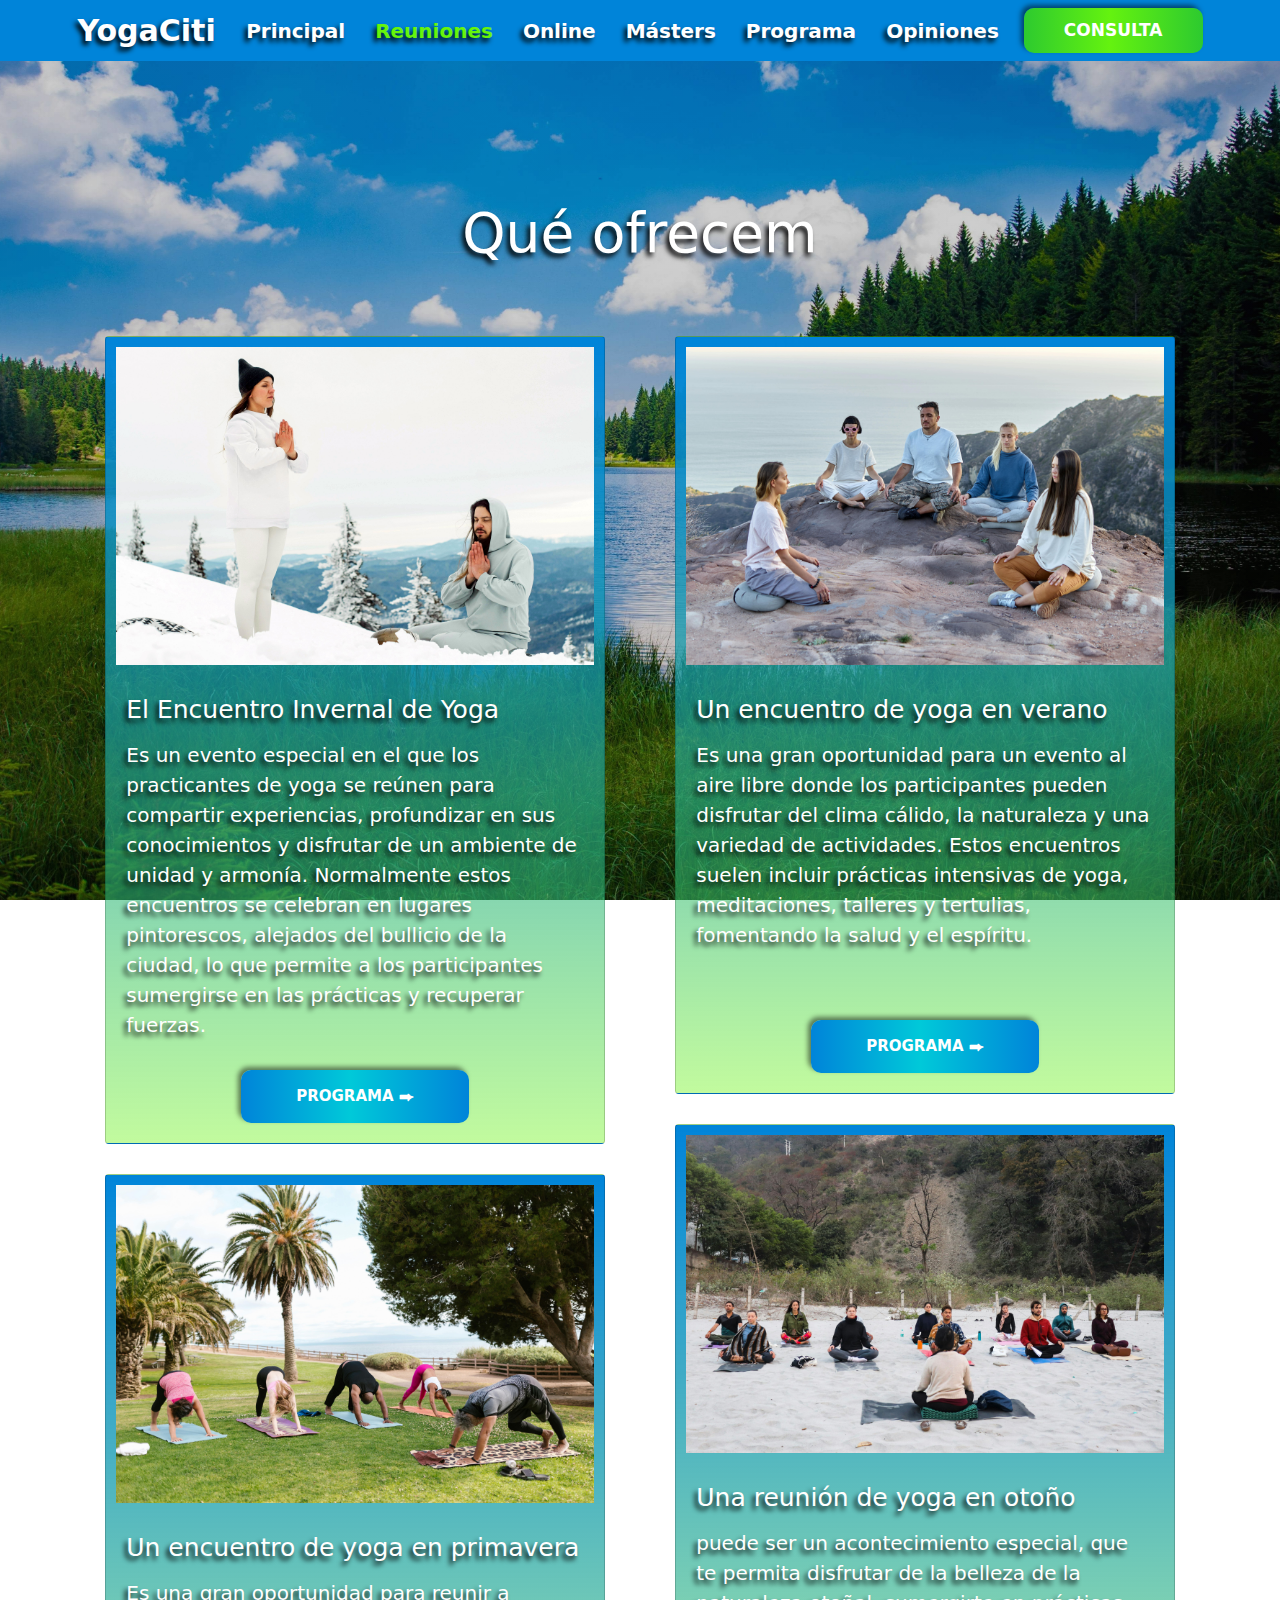
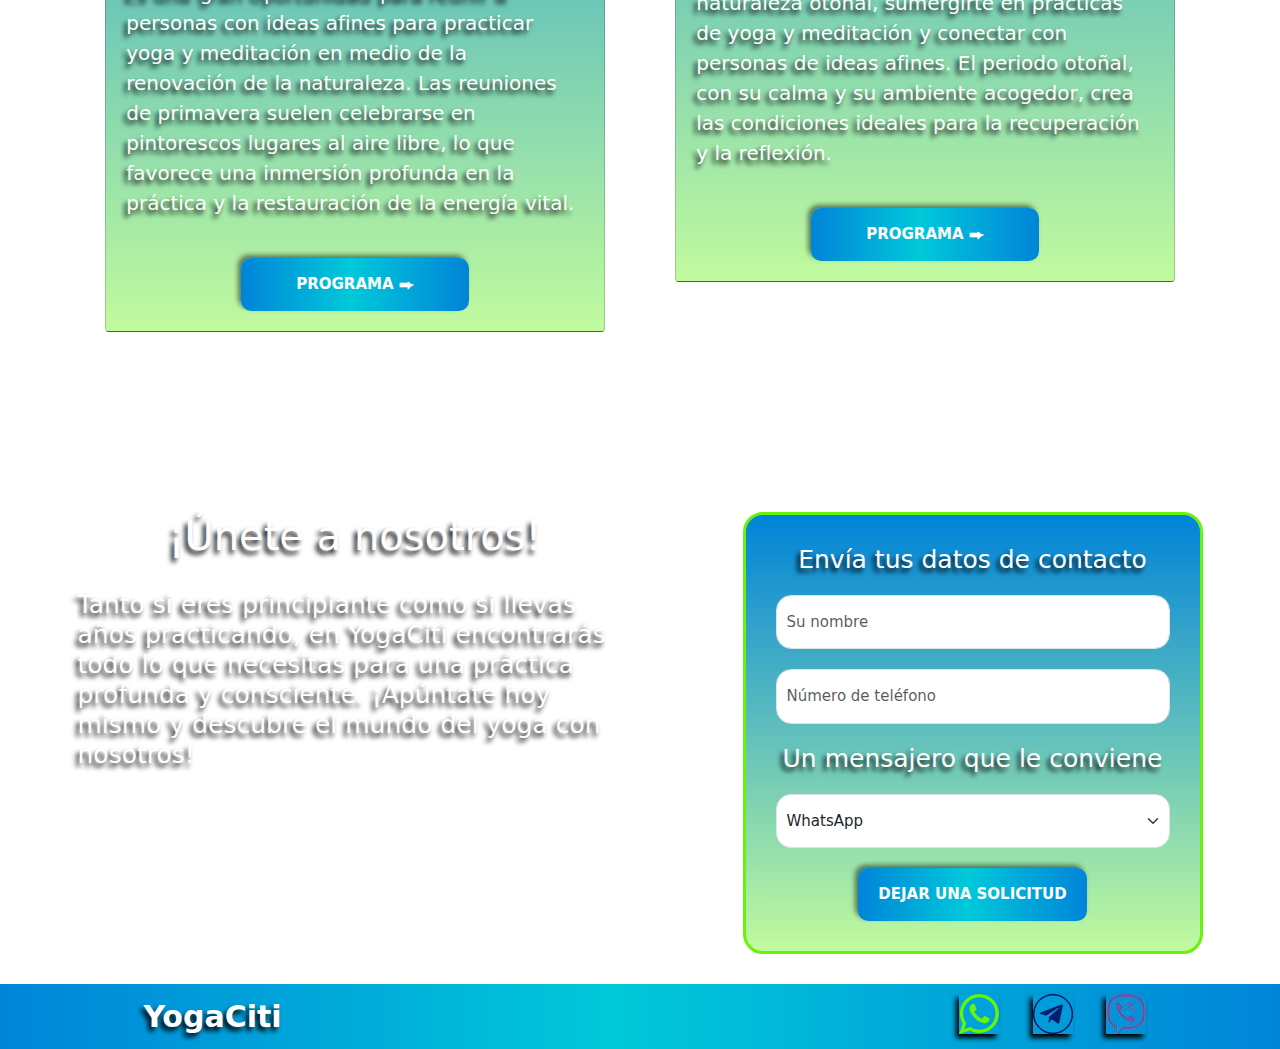
<file: src/paguinas/reuniones.html>
<!DOCTYPE html>
<html lang="es">

<head>
	<meta charset="UTF-8">
	<meta name="viewport" content="width=device-width, initial-scale=1.0">
	<title>Reuniones</title>
	<link rel="stylesheet" href="../css/bootstrap.min.css" />
	<link rel="preconnect" href="https://fonts.googleapis.com" />
	<link rel="preconnect" href="https://fonts.gstatic.com" crossorigin />
	<link href="https://fonts.googleapis.com/css2?family=Open+Sans:ital@0;1&display=swap" rel="stylesheet" />
	<link href="https://fonts.googleapis.com/css2?family=Open+Sans:ital,wght@0,700;1,700&display=swap" rel="stylesheet" />
	<link rel="stylesheet" href="../css/animate.css" />
	<link rel="stylesheet" href="../css/style.css" />
</head>

<body>
	<div class="wrap">
		<div class="scroll">
			<!-- navbar -->
			<nav class="navbar navbar-expand-lg bg-body-tertiary fixed-top scrolled">
				<div class="container">
					<a class="navbar-brand logo" href="../../index.html">YogaCiti</a>
					<button class="navbar-toggler" name="togle-fon" type="button" data-bs-toggle="collapse"
						data-bs-target="#navbarSupportedContent" aria-controls="navbarSupportedContent" aria-expanded="false"
						aria-label="Toggle navigation">
						<span class="navbar-toggler-icon"></span>
					</button>
					<div class="navigation collapse navbar-collapse align-items-center" id="navbarSupportedContent">
						<ul class="navbar-nav ms-auto mb-2 mb-lg-0" id="myTab">
							<li class="nav-item">
								<a class="nav-link  link-page" href="../../index.html">Principal</a>
							</li>
							<li class="nav-item">
								<a class="nav-link  link-page show" href="../paguinas/reuniones.html">Reuniones</a>
							</li>
							<li class="nav-item">
								<a class="nav-link  link-page" href="../paguinas/online.html">Online</a>
							</li>
							<li class="nav-item">
								<a class="nav-link  link-page" href="../paguinas/masters.html">Másters</a>
							</li>
							<li class="nav-item">
								<a class="nav-link  link-page" href="../paguinas/programa.html">Рrograma</a>
							</li>
							<li class="nav-item">
								<a class="nav-link  link-page" href="../paguinas/opiniones.html">Opiniones</a>
							</li>
						</ul>
						<button class="button btn btn-success btn-lg" type="submit" data-bs-toggle="modal"
							data-bs-target="#exampleModal">
							Consulta
						</button>
					</div>
				</div>
			</nav>
			<section class="reuniones principal">
				<div class="container">
					<div class="section-header">
						<h1 id="my-text">Qué ofrecemos:</h1>
					</div>
					<div class="row">
						<div class="col-lg-6 offset-lg-0 col-md-10 offset-md-1">
							<div class="box elegir-cards card mb-5">
								<img src="../img/reuniones/invierno.jpg" class="card-img-top p-3" alt="invierno">
								<div class="elegir card-body m-3">
									<h3 class="card-title">El Encuentro Invernal de Yoga</h3>
									<p class="reuniones-description card-text">Es un evento especial en el que los practicantes de
										yoga se reúnen para compartir experiencias, profundizar en sus conocimientos y disfrutar de un
										ambiente de unidad y armonía. Normalmente estos encuentros se celebran en lugares pintorescos,
										alejados del bullicio de la ciudad, lo que permite a los participantes sumergirse en las prácticas y
										recuperar fuerzas.</p>

									<button class="button button-forms button-reuniones btn d-grid col-6 mx-auto mt-5 btn-primary "
										type="button" data-bs-toggle="modal" data-bs-target="#inviernoModal">Programa &#11157;</button>


								</div>
							</div>
							<div class="box elegir-cards card mb-5">
								<img src="../img/reuniones/primavera.jpg" class="card-img-top p-3" alt="primavera">
								<div class="elegir card-body m-3">
									<h3 class="card-title">Un encuentro de yoga en primavera</h3>
									<p class="reuniones-description card-text">Es una gran oportunidad para reunir a personas con ideas afines para practicar
										yoga y meditación en medio de la renovación de la naturaleza. Las reuniones de primavera suelen
										celebrarse en pintorescos lugares al aire libre, lo que favorece una inmersión profunda en la
										práctica y la restauración de la energía vital. </p>
									<button class="button button-forms button-reuniones btn d-grid col-6 mx-auto mt-5 btn-primary "
										type="button" data-bs-toggle="modal" data-bs-target="#primaveraModal">Programa &#11157;</button>
								</div>
							</div>
						</div>

						<div class="col-lg-6 offset-lg-0 col-md-10 offset-md-1">
							<div class="box elegir-cards card mb-5 ">
								<img src="../img/reuniones/verano.jpg" class="card-img-top p-3" alt="verano">
								<div class="elegir card-body m-3">
									<h3 class="card-title">Un encuentro de yoga en verano</h3>
									<p class="reuniones-description card-text">Es una gran oportunidad para un evento al aire libre donde los participantes
										pueden disfrutar del clima cálido, la naturaleza y una variedad de actividades. Estos encuentros
										suelen incluir prácticas intensivas de yoga, meditaciones, talleres y tertulias, fomentando la salud
										y el espíritu.</p>
									<button class="button button-forms button-reuniones btn d-grid col-6 mx-auto mt-5 btn-primary "
										type="button" data-bs-toggle="modal" data-bs-target="#veranoModal">Programa &#11157;</button>
								</div>
							</div>
							<div class="box elegir-cards card mb-5 ">
								<img src="../img/reuniones/otono.jpg" class="card-img-top p-3" alt="otono">
								<div class="elegir card-body m-3">
									<h3 class="card-title">Una reunión de yoga en otoño</h3>
									<p class="reuniones-description card-text">puede ser un acontecimiento especial, que te permita disfrutar de la belleza de
										la naturaleza otoñal, sumergirte en prácticas de yoga y meditación y conectar con personas de ideas
										afines. El periodo otoñal, con su calma y su ambiente acogedor, crea las condiciones ideales para la
										recuperación y la reflexión. </p>
									<button class="button button-forms button-reuniones btn d-grid col-6 mx-auto mt-5 btn-primary "
										type="button" data-bs-toggle="modal" data-bs-target="#otonoModal">Programa &#11157;</button>
								</div>
							</div>
						</div>
					</div>
				</div>
			</section>

			<section class="contact">
				<div class="container">

					<div class="row">
						<div class="col-xxl-6 col-xl-6 col-lg-6 offset-lg-0">
							<div class=" mb-5 text-center">
								<h2>¡Únete a nosotros!</h2>
							</div>
							<h3>Tanto si eres principiante como si llevas años practicando, en YogaCiti encontrarás todo lo que
								necesitas para una práctica profunda y consciente. ¡Apúntate hoy mismo y descubre el mundo del yoga
								con nosotros!</h3>
						</div>
						<div class="col-xxl-4 offset-xxl-2 col-xl-5 offset-xl-1 col-lg-6 offset-lg-0 col-md-8 offset-md-2">

							<div class="contact-form p-5 text-center">
								<form>
									<h2 class="form-selection fs-1">Envía tus datos de contacto</h2>
									<div class="mb-3">
										<input type="text" class="form-control form-control-lg" id="exampleInputEmail1"
											placeholder="Su nombre" />
									</div>
									<div class="mb-3">
										<input type="tel" class="form-control form-control-lg" id="exampleInputPassword1"
											placeholder="Número de teléfono" />
									</div>
									<h2 class="form-selection fs-1">
										Un mensajero que le conviene
									</h2>
									<div class="mb-3">
										<select class="form-select form-select-lg" aria-label="Default select example">
											<option value="1">WhatsApp</option>
											<option value="2">Telegrama</option>
											<option value="3">Viber</option>
										</select>
									</div>
								</form>
								<button type="submit" class="button button-forms btn btn-primary">
									Dejar una solicitud
								</button>
							</div>
						</div>

					</div>


				</div>
			</section>
			<footer class="footer mt-5">
				<div class="container">
					<div class="row text-center">
						<div class="col-xl-3 offset-xl-0 col-lg-3 offset-lg-0 col-md-3 offset-md-0 col-sm-6 offset-sm-3">
							<a class="navbar-brand logo" href="#">YogaCiti</a>
						</div>
						<div class="col-xl-3 offset-xl-6 col-lg-5 offset-lg-4 col-md-5 offset-md-4 col-sm-6 offset-sm-3">
							<div class="footer-icon">
								<a href="#"><img src="../img/whatsapp.svg" alt="whatsapp"></a>
							</div>
							<div class="footer-icon">
								<a href="#"><img src="../img/telegram.svg" alt="telegram"></a>
							</div>
							<div class="footer-icon">
								<a href="#"><img src="../img/viber.svg" alt="viber"></a>
							</div>
						</div>
					</div>
				</div>
			</footer>
		</div>
		<!-- Modal invierno -->
		<div class="modal fade" id="inviernoModal" tabindex="-1" aria-labelledby="exampleModalLabel" aria-hidden="true">
			<div class="modal-dialog modal-dialog-centered modal-lg modal-dialog-scrollable">
				<div class="box-content modal-content">
					<div class="modal-header">
						<div class="header-block ms-auto">
							<h2 class="text-center fs-1" id="exampleModalLabel">
								<strong>Programa del evento</strong>
							</h2>
						</div>
						<button type="button" class="btn-close" data-bs-dismiss="modal" aria-label="Close"></button>
					</div>

					<div class="modal-body">
						<div class="reuniones-card card mb-3">
							<div class="row g-0">
								<div class="col-md-12">
									<img src="../img/reuniones/invierno.jpg" class="img-fluid rounded-start" alt="invierno">
								</div>
								<div class="col-md-12">
									<div class="card-body pt-0">
										<ol>
											<li>
												<h3 class="mt-5 mb-3">Prácticas matinales</h3>
												<ul>
													<li><strong>Pranayama:</strong> ejercicios respiratorios que ayudan a despertar el cuerpo y la
														mente.</li>
													<li><strong>Asanas:</strong> una serie de posturas diseñadas para estirar, fortalecer los
														músculos y mejorar la
														flexibilidad.</li>
												</ul>
											</li>
											<li>
												<h3 class="mt-5 mb-3">Meditaciones</h3>
												<ul>
													<li><strong>Meditaciones</strong> en grupo orientadas a la calma interior y la concentración.
													</li>
													<li><strong>Meditaciones temáticas</strong> en torno al solsticio de invierno u otros
														fenómenos naturales.</li>
												</ul>
											</li>
											<li>
												<h3 class="mt-5 mb-3">Conferencias y clases magistrales</h3>
												<ul>
													<li><strong>Debate</strong> sobre filosofía del yoga, vegetarianismo, Ayurveda y otros
														aspectos de un estilo de
														vida saludable.</li>
													<li><strong>Clases</strong> prácticas de cocina sana, cosmética natural y otras técnicas
														útiles.</li>
												</ul>
											</li>
											<li>
												<h3 class="mt-5 mb-3">Actos sociales</h3>
												<ul>
													<li><strong>Hogueras</strong> nocturnas, canciones y bailes que fomentan un ambiente amistoso.
													</li>
													<li><strong>Debates temáticos</strong> en los que los participantes pueden compartir sus ideas
														y experiencias.
													</li>
												</ul>
											</li>
										</ol>
										<h3 class="mt-5 mb-3">Atmósfera</h3>
										<p class="card-text">Las reuniones de yoga de invierno suelen celebrarse en entornos naturales, como
											montañas o bosques, donde el aire puro y los paisajes nevados crean una magia especial. Los
											participantes pueden disfrutar del silencio y la belleza de la naturaleza invernal, pasar tiempo
											al aire libre, esquiar o montar en trineo.</p>
										<h3>Comidas</h3>
										<p class="card-text">Las comidas de estas reuniones suelen ser vegetarianas o veganas, e incluyen
											platos nutritivos y saludables elaborados con productos frescos. Esto ayuda a los participantes a
											sentirse ligeros y les mantiene con energía durante todo el evento.</p>
										<h3 class="mt-5 mb-3">Alojamiento</h3>
										<p class="card-text">Los participantes pueden alojarse en cómodos lodges, ecocampamentos o incluso
											centros de retiro de yoga. Los alojamientos suelen disponer de todas las comodidades necesarias,
											incluidas duchas de agua caliente, algo especialmente importante en invierno.</p>
										<h3 class="mt-5 mb-3">Objetivo del evento</h3>
										<p class="card-text">El objetivo principal del Encuentro de Yoga de Invierno es crear un espacio
											para el crecimiento personal y espiritual, el bienestar del cuerpo y la mente, así como fortalecer
											el sentido de comunidad entre los practicantes. El encuentro ayuda a los participantes a
											revitalizarse, adquirir nuevos conocimientos y habilidades, y hacer nuevos amigos y personas
											afines.</p>
										<p class="card-text">Este tipo de eventos son cada vez más populares, ya que ofrecen una oportunidad
											única de combinar la práctica del yoga con el ocio al aire libre, algo especialmente valioso en el
											acelerado mundo actual.</p>
									</div>
								</div>
							</div>
						</div>
						<button type="submit" class="button button-forms btn btn-primary d-grid col-md-6 col-xs-12 mx-auto mt-5"
							data-bs-target="#exampleModal" data-bs-toggle="modal">
							Dejar una solicitud
						</button>
					</div>
				</div>
			</div>
		</div>
		<!-- Modal primavera -->
		<div class="modal fade" id="primaveraModal" tabindex="-1" aria-labelledby="exampleModalLabel" aria-hidden="true">
			<div class="modal-dialog modal-dialog-centered modal-lg modal-dialog-scrollable">
				<div class="box-content modal-content">
					<div class="modal-header">
						<div class="header-block ms-auto">
							<h2 class="text-center fs-1" id="exampleModalLabel">
								<strong>Programa del evento</strong>
							</h2>
						</div>
						<button type="button" class="btn-close" data-bs-dismiss="modal" aria-label="Close"></button>
					</div>

					<div class="modal-body">
						<div class="reuniones-card card mb-3">
							<div class="row g-0">
								<div class="col-md-12">
									<img src="../img/reuniones/primavera.jpg" class="img-fluid rounded-start" alt="invierno">
								</div>
								<div class="col-md-12">
									<div class="card-body pt-0">
										<ol>
											<li>
												<h3 class="mt-5 mb-3">Elección del lugar:</h3>
												<ul>
													<li><strong>Lugares naturales:</strong> claros de bosques, estaciones de montaña, lagos o
														ríos.</li>
													<li><strong>Bases de ecoturismo y centros de retiro:</strong> lugares especialmente equipados
														para este tipo de actividad con un impacto medioambiental mínimo.</li>
												</ul>
											</li>
											<li>
												<h3 class="mt-5 mb-3">Programa de actividades:</h3>
												<ul>
													<li><strong>Sesiones de yoga:</strong> Varios estilos de yoga (hatha, vinyasa, yoga nidra,
														ashtanga, etc.) bajo la dirección de instructores experimentados.
													</li>
													<li><strong>Meditaciones:</strong> meditaciones matinales y vespertinas en la naturaleza,
														qigong o taichi.</li>
													<li><strong>Conferencias y talleres:</strong> Temas sobre salud, ayurveda, nutrición, atención
														plena, estilo de vida ecológico.</li>
													<li><strong>Clases magistrales creativas:</strong> dibujo, música, danza.</li>
												</ul>
											</li>
											<li>
												<h3 class="mt-5 mb-3">Actividades al aire libre:</h3>
												<ul>
													<li><strong>Paseos y senderismo:</strong> Explorar el barrio, ir de excursión a lugares de
														interés natural.</li>
													<li><strong>Jardinería:</strong> Agroturismo, clases de jardinería ecológica.</li>
													<li><strong>Prácticas acuáticas:</strong> Si hay una masa de agua cerca, se pueden organizar
														clases de SUP yoga (yoga con tabla de paddle surf).</li>
												</ul>
											</li>
											<li>
												<h3 class="mt-5 mb-3">Nutrición y servicios:</h3>
												<ul>
													<li><strong>Bebidas calientes y zumos frescos:</strong> Tés naturales, cócteles
														desintoxicantes, zumos de frutas y verduras frescas.
													</li>
													<li><strong>Comida sana vegetariana o vegana:</strong> Productos ecológicos preparados
														teniendo en cuenta los principios ayurvédicos.
													</li>
													<li><strong>Alojamiento cómodo:</strong> Materiales ecológicos, zonas comunes para socializar
														y relajarse.
													</li>
												</ul>
											</li>
											<li>
												<h3 class="mt-5 mb-3">Componente social:</h3>
												<ul>
													<li><strong>Citas y socialización:</strong> fogatas nocturnas, historias, debates.
													</li>
													<li><strong>Juegos y entretenimiento:</strong> Juegos de mesa, veladas musicales, sesiones de
														cine al aire libre.
													</li>
												</ul>
											</li>

											<li>
												<h3 class="mt-5 mb-3">Actividades orientadas a la ecología:</h3>
												<ul>
													<li><strong>Ecoeducación:</strong> conferencias y clases magistrales sobre estilo de vida
														ecológico, reciclaje de residuos, agricultura ecológica.
													</li>
													<li><strong>Plantación de árboles o plantas:</strong> actividades ecológicas.
													</li>
												</ul>
											</li>

											<li>
												<h3 class="mt-5 mb-3">Salud y seguridad:</h3>
												<ul>
													<li><strong>Apoyo médico:</strong> Disponibilidad de personal médico en caso de emergencia.
													</li>
													<li><strong>Medidas de higiene:</strong> Cumplimiento de las normas de higiene y distancia de
														seguridad en caso necesario.
													</li>
												</ul>
											</li>
										</ol>
										<h3 class="mt-5 mb-3">Objetivo del evento</h3>
										<p class="card-text">Organizar un encuentro de yoga en primavera exige prestar atención a los
											detalles para crear una atmósfera armoniosa y segura que propicie el bienestar físico y espiritual
											de todos los participantes.</p>
									</div>
								</div>
							</div>
						</div>
						<button type="submit" class="button button-forms btn btn-primary d-grid col-md-6 col-xs-12 mx-auto mt-5"
							data-bs-target="#exampleModal" data-bs-toggle="modal">
							Dejar una solicitud
						</button>
					</div>
				</div>
			</div>
		</div>
		<!-- Modal verano -->
		<div class="modal fade" id="veranoModal" tabindex="-1" aria-labelledby="exampleModalLabel" aria-hidden="true">
			<div class="modal-dialog modal-dialog-centered modal-lg modal-dialog-scrollable">
				<div class="box-content modal-content">
					<div class="modal-header">
						<div class="header-block ms-auto">
							<h2 class="text-center fs-1" id="exampleModalLabel">
								<strong>Programa del evento</strong>
							</h2>
						</div>
						<button type="button" class="btn-close" data-bs-dismiss="modal" aria-label="Close"></button>
					</div>

					<div class="modal-body">
						<div class="reuniones-card card mb-3">
							<div class="row g-0">
								<div class="col-md-12">
									<img src="../img/reuniones/verano.jpg" class="img-fluid rounded-start" alt="invierno">
								</div>
								<div class="col-md-12">
									<div class="card-body pt-0">
										<ol>
											<li>
												<h3 class="mt-5 mb-3">Elección del lugar:</h3>
												<ul>
													<li><strong>Lugares naturales:</strong> playas, bosques, estaciones de montaña, lagos y
														parques nacionales.</li>
													<li><strong>Retiros y centros de ecoturismo:</strong> Lugares de bajo impacto equipados para
														actividades de grupo.</li>
												</ul>
											</li>
											<li>
												<h3 class="mt-5 mb-3">Programa de actividades:</h3>
												<ul>
													<li><strong>Sesiones de yoga:</strong> Prácticas matinales y vespertinas que incluyen
														diferentes estilos de yoga (hatha, vinyasa, ashtanga, yoga nidra).
													</li>
													<li><strong>Meditaciones:</strong> meditaciones en grupo al amanecer y al atardecer, prácticas
														de respiración.</li>
													<li><strong>Conferencias y talleres:</strong> Los temas pueden incluir yoga, ayurveda,
														alimentación sana, atención plena, vida ecológica.
														Talleres creativos: arteterapia, dibujo, música, danza.</li>
												</ul>
											</li>
											<li>
												<h3 class="mt-5 mb-3">Actividades al aire libre:</h3>
												<ul>
													<li><strong>Prácticas acuáticas:</strong> SUP yoga, natación, actividades acuáticas.</li>
													<li><strong>Senderismo y paseos:</strong> Exploración de la naturaleza, senderismo en la
														montaña, pistas forestales.</li>
													<li><strong>Deportes: </strong>Voleibol, bádminton, frisbee.</li>
												</ul>
											</li>
											<li>
												<h3 class="mt-5 mb-3">Nutrición y servicios:</h3>
												<ul>
													<li><strong>Comida sana:</strong> Cocina vegetariana o vegana, fruta y verdura fresca,
														batidos, cócteles detox.
													</li>
													<li><strong>Instalaciones de alojamiento:</strong> campamentos de tiendas, casas ecológicas,
														bungalows.
													</li>
													<li><strong>Zonas de descanso:</strong> hamacas, tiendas, hogueras.
													</li>
												</ul>
											</li>
											<li>
												<h3 class="mt-5 mb-3">Componente social:</h3>
												<ul>
													<li><strong>Conocerse:</strong> fogatas nocturnas, intercambio de experiencias, comidas en
														común.
													</li>
													<li><strong>Juegos y entretenimiento:</strong> juegos de mesa, veladas musicales, sesiones de
														cine al aire libre.
													</li>
												</ul>
											</li>

											<li>
												<h3 class="mt-5 mb-3">Actividades orientadas a la ecología:</h3>
												<ul>
													<li><strong>Ecoeducación:</strong> Charlas sobre estilo de vida ecológico, reciclaje de
														residuos, agricultura ecológica.
													</li>
													<li><strong>Proyectos de voluntariado:</strong> limpieza del territorio, plantación de
														árboles.
													</li>
												</ul>
											</li>

											<li>
												<h3 class="mt-5 mb-3">Salud y seguridad:</h3>
												<ul>
													<li><strong>Apoyo médico:</strong> Disponibilidad de personal médico o instructor de primeros
														auxilios.
													</li>
													<li><strong>Medidas higiénicas:</strong> Medios de desinfección, observancia de las normas de
														higiene.
													</li>
												</ul>
											</li>
										</ol>
										<h3 class="mt-5 mb-3">Estructura aproximada del día</h3>
										<ul>
											<li><strong>Mañana:</strong> Meditación temprana, yoga matutino, desayuno.
											</li>
											<li><strong>Tarde:</strong> Talleres, clases magistrales creativas, tiempo libre para actividades
												al aire libre.
											</li>
											<li><strong>Noche:</strong> yoga nocturno, meditación al atardecer, cena, actividades nocturnas
												(música, hoguera).
											</li>
										</ul>
										<h3 class="mt-5 mb-3">Recomendaciones para la preparación</h3>
										<ul>
											<li><strong>Planificación:</strong> Reservar un lugar con antelación e informar a los
												participantes.
											</li>
											<li><strong>Equipamiento:</strong> Ropa cómoda, esterillas de yoga, repelente de insectos, crema
												solar.
											</li>
											<li><strong>Comunicación:</strong> Crear un grupo en mensajeros para el intercambio de información
												y la coordinación.
											</li>
										</ul>
										<p class="card-text">Un encuentro de yoga en verano puede ser un acontecimiento inolvidable lleno de
											inspiración, salud y nuevos conocidos, si se organiza con cuidado y atención a cada participante.
										</p>
									</div>
								</div>
							</div>
						</div>
						<button type="submit" class="button button-forms btn btn-primary d-grid col-md-6 col-xs-12 mx-auto mt-5"
							data-bs-target="#exampleModal" data-bs-toggle="modal">
							Dejar una solicitud
						</button>
					</div>
				</div>
			</div>
		</div>
		<!-- Modal otono -->
		<div class="modal fade" id="otonoModal" tabindex="-1" aria-labelledby="exampleModalLabel" aria-hidden="true">
			<div class="modal-dialog modal-dialog-centered modal-lg modal-dialog-scrollable">
				<div class="box-content modal-content">
					<div class="modal-header">
						<div class="header-block ms-auto">
							<h2 class="text-center fs-1" id="exampleModalLabel">
								<strong>Programa del evento</strong>
							</h2>
						</div>
						<button type="button" class="btn-close" data-bs-dismiss="modal" aria-label="Close"></button>
					</div>

					<div class="modal-body">
						<div class="reuniones-card card mb-3">
							<div class="row g-0">
								<div class="col-md-12">
									<img src="../img/reuniones/otono.jpg" class="img-fluid rounded-start" alt="invierno">
								</div>
								<div class="col-md-12">
									<div class="card-body pt-0">
										<ol>
											<li>
												<h3 class="mt-5 mb-3">Elección del lugar:</h3>
												<ul>
													<li><strong>Lugares naturales:</strong>bosques, estaciones de montaña, lagos o parques,
														especialmente los famosos por su follaje otoñal.</li>
													<li><strong>Centros de retiro y casas rurales:</strong> lugares con condiciones confortables
														para el alojamiento y las clases de yoga.</li>
												</ul>
											</li>
											<li>
												<h3 class="mt-5 mb-3">Programa de actividades:</h3>
												<ul>
													<li><strong>Sesiones de yoga:</strong> Prácticas matinales y vespertinas que incluyen
														diferentes estilos de yoga (hatha, vinyasa, ashtanga, yoga nidra).
													</li>
													<li><strong>Meditaciones:</strong> meditaciones en grupo al amanecer y al atardecer, prácticas
														de respiración.</li>
													<li><strong>Conferencias y talleres:</strong> Los temas pueden incluir yoga, ayurveda,
														alimentación sana, atención plena, vida ecológica.
														Talleres creativos: arteterapia, dibujo, música, danza.</li>
												</ul>
											</li>
											<li>
												<h3 class="mt-5 mb-3">Actividades al aire libre:</h3>
												<ul>
													<li><strong>Prácticas acuáticas:</strong> SUP yoga, natación, actividades acuáticas.</li>
													<li><strong>Senderismo y paseos:</strong> Exploración de la naturaleza, senderismo en la
														montaña, pistas forestales.</li>
													<li><strong>Deportes: </strong>Voleibol, bádminton, frisbee.</li>
												</ul>
											</li>
											<li>
												<h3 class="mt-5 mb-3">Nutrición y servicios:</h3>
												<ul>
													<li><strong>Comida sana:</strong> Cocina vegetariana o vegana, fruta y verdura fresca,
														batidos, cócteles detox.
													</li>
													<li><strong>Instalaciones de alojamiento:</strong> campamentos de tiendas, casas ecológicas,
														bungalows.
													</li>
													<li><strong>Zonas de descanso:</strong> hamacas, tiendas, hogueras.
													</li>
												</ul>
											</li>
											<li>
												<h3 class="mt-5 mb-3">Componente social:</h3>
												<ul>
													<li><strong>Conocerse:</strong> fogatas nocturnas, intercambio de experiencias, comidas en
														común.
													</li>
													<li><strong>Juegos y entretenimiento:</strong> juegos de mesa, veladas musicales, sesiones de
														cine al aire libre.
													</li>
												</ul>
											</li>

											<li>
												<h3 class="mt-5 mb-3">Actividades orientadas a la ecología:</h3>
												<ul>
													<li><strong>Ecoeducación:</strong> Charlas sobre estilo de vida ecológico, reciclaje de
														residuos, agricultura ecológica.
													</li>
													<li><strong>Proyectos de voluntariado:</strong> limpieza del territorio, plantación de
														árboles.
													</li>
												</ul>
											</li>

											<li>
												<h3 class="mt-5 mb-3">Salud y seguridad:</h3>
												<ul>
													<li><strong>Apoyo médico:</strong> Disponibilidad de personal médico o instructor de primeros
														auxilios.
													</li>
													<li><strong>Medidas higiénicas:</strong> Medios de desinfección, observancia de las normas de
														higiene.
													</li>
												</ul>
											</li>
										</ol>
										<h3 class="mt-5 mb-3">Estructura aproximada del día</h3>
										<ul>
											<li><strong>Mañana:</strong> Meditación temprana, yoga matutino, desayuno.
											</li>
											<li><strong>Tarde:</strong> Talleres, clases magistrales creativas, tiempo libre para actividades
												al aire libre.
											</li>
											<li><strong>Noche:</strong> yoga nocturno, meditación al atardecer, cena, actividades nocturnas
												(música, hoguera).
											</li>
										</ul>
										<h3 class="mt-5 mb-3">Recomendaciones para la preparación</h3>
										<ul>
											<li><strong>Planificación:</strong> Reservar un lugar con antelación e informar a los
												participantes.
											</li>
											<li><strong>Equipamiento:</strong> Ropa cómoda, esterillas de yoga, repelente de insectos, crema
												solar.
											</li>
											<li><strong>Comunicación:</strong> Crear un grupo en mensajeros para el intercambio de información
												y la coordinación.
											</li>
										</ul>
										<p class="card-text">Una reunión de yoga en otoño puede ser una fuente de inspiración y energía, que
											ayude a los participantes a comprenderse mejor a sí mismos, rejuvenecer y disfrutar de la belleza
											de la naturaleza durante esta hermosa estación.
										</p>
									</div>
								</div>
							</div>
						</div>
						<button type="submit" class="button button-forms btn btn-primary d-grid col-md-6 col-xs-12 mx-auto mt-5"
							data-bs-target="#exampleModal" data-bs-toggle="modal">
							Dejar una solicitud
						</button>
					</div>
				</div>
			</div>
		</div>
		<!-- Vertically centered modal-->
		<div class="modal fade" id="exampleModal" tabindex="-1" aria-labelledby="exampleModalLabel" aria-hidden="true">
			<div class="modal-dialog modal-dialog-centered">
				<div class="box-content modal-content">
					<div class="modal-header">
						<div class="header-block ms-auto">
							<h2 class="text-center fs-1" id="exampleModalLabel">
								¿Interesado?
							</h2>
							<h3>Envía tus datos de contacto</h3>
						</div>
						<button type="button" class="btn-close" data-bs-dismiss="modal" aria-label="Close"></button>
					</div>

					<div class="modal-body text-center">
						<form>
							<div class="mb-3">
								<input type="text" class="form-control form-control-lg" id="exampleInputEmail1"
									placeholder="Su nombre" />
							</div>
							<div class="mb-3">
								<input type="tel" class="form-control form-control-lg" id="exampleInputPassword1"
									placeholder="Número de teléfono" />
							</div>
							<h2 class="form-selection fs-1">
								Un mensajero que le conviene
							</h2>
							<div class="mb-3">
								<select class="form-select form-select-lg" aria-label="Default select example">
									<option value="1">WhatsApp</option>
									<option value="2">Telegrama</option>
									<option value="3">Viber</option>
								</select>
							</div>
						</form>
						<button type="submit" class="button button-forms btn btn-primary">
							Dejar una solicitud
						</button>
					</div>
				</div>
			</div>
		</div>
	</div>
	</div>

	<script src="https://code.jquery.com/jquery-1.12.4.min.js"></script>
	<script src="../script/popper.min.js"></script>
	<script src="../script/bootstrap.min.js"></script>
	<!--Подключаем стили слайдера-->
	<link rel="stylesheet" href="../slick/slick.css" />
	<link rel="stylesheet" href="../slick/slick-theme.css" />
	<!--Подключаем скрипт слайдера-->
	<script src="../slick/slick.min.js"></script>
	<!--Подключаем скрипт WOW js-->
	<script src="../script/wow.min.js"></script>
	<script src="../script/jquery.maskedinput.min.js"></script>
	<script src="../script/js.js"></script>
</body>

</html>
</file>
<file: src/css/style.css>
.open-sans-reg {
  font-family: "Open Sans", sans-serif;
  font-optical-sizing: auto;
  font-weight: 400;
  font-style: normal;
  font-variation-settings: "wdth" 100;
}
.open-sans-bold {
  font-family: "Open Sans", sans-serif;
  font-optical-sizing: auto;
  font-weight: 700;
  font-style: normal;
  font-variation-settings: "wdth" 100;
}
/*Color*/
/*Basic setting*/
::-webkit-scrollbar {
  display: none;
}
html {
  font-size: 10px;
}
body {
  min-height: 100vh;
}
section {
  margin-top: 15rem;
}
.section-header {
  margin-bottom: 7rem;
  text-align: center;
}
h1,
h2,
h3,
p,
a {
  color: #fff;
  text-shadow: -3px 4px 5px #000000;
}
h1 {
  margin-bottom: 4rem;
  font-size: 5.5rem;
  font-weight: 700px;
}
h2 {
  font-size: 4rem;
}
h3 {
  font-size: 2.5rem;
}
p,
li {
  font-size: 2rem;
  color: #ffffff;
}
.wrap {
  background-position: center;
  background-attachment: fixed;
  background-size: cover;
  background-image: -webkit-gradient(linear, left top, left bottom, from(rgba(13, 13, 13, 0.2)), to(rgba(13, 13, 13, 0.2))), url(../img/bg.jpg);
  background-image: linear-gradient(rgba(13, 13, 13, 0.2), rgba(13, 13, 13, 0.2)), url(../img/bg.jpg);
  min-height: 100vh;
}
.scroll {
  overflow: auto;
}
.button {
  padding: 1rem 4rem;
  text-transform: uppercase;
  font-size: 1.7rem;
  font-weight: 700;
  border: none;
  border-radius: 1rem;
  background: #2dca2f;
  background: -webkit-gradient(linear, left top, right top, from(#2dca2f), color-stop(48%, rgba(102, 244, 12, 0.98371849)), to(#2dca2f));
  background: linear-gradient(90deg, #2dca2f 0%, rgba(102, 244, 12, 0.98371849) 48%, #2dca2f 100%);
  -webkit-box-shadow: -3px -3px 5px rgba(0, 0, 0, 0.5);
          box-shadow: -3px -3px 5px rgba(0, 0, 0, 0.5);
  -webkit-transition: 1s;
  transition: 1s;
}
.button:hover {
  -webkit-transform: scale(1.1);
          transform: scale(1.1);
}
.button-forms {
  padding: 1.5rem 2rem;
  font-size: 1.5rem;
  background: #0084d9;
  background: -webkit-gradient(linear, left top, right top, from(#0084d9), color-stop(48%, #00c9d9), to(#0084d9));
  background: linear-gradient(90deg, #0084d9 0%, #00c9d9 48%, #0084d9 100%);
}
/*nav bar*/
.bg-body-tertiary {
  -webkit-transition: background-color 0.1s;
  transition: background-color 0.1s;
  background-color: transparent !important;
}
.togle-fon {
  background-color: #0084d9 !important;
}
.bg-body-tertiary.scrolled {
  background-color: #0084d9 !important;
}
.navbar-collapse {
  text-align: center;
}
.navbar-nav .nav-link.active,
.navbar-nav .nav-link.show {
  color: #66f40c;
}
.nav-link {
  color: #ffffff;
}
.nav-link:focus,
.nav-link:hover {
  color: #94ca2d;
}
.navbar-brand:focus,
.navbar-brand:hover {
  color: #94ca2d;
}
.navbar-brand {
  color: #ffffff;
}
.navbar-toggler {
  padding: 1rem;
  color: #66f40c;
  background: #2dca2f;
  background: -webkit-gradient(linear, left top, right top, from(#2dca2f), color-stop(48%, rgba(102, 244, 12, 0.98371849)), to(#2dca2f));
  background: linear-gradient(90deg, #2dca2f 0%, rgba(102, 244, 12, 0.98371849) 48%, #2dca2f 100%);
  -webkit-box-shadow: -3px -3px 5px rgba(0, 0, 0, 0.5);
          box-shadow: -3px -3px 5px rgba(0, 0, 0, 0.5);
  -webkit-transition: 1s;
  transition: 1s;
}
.navbar-toggler-icon {
  width: 2em;
  height: 2em;
}
.navbar .navbar-toggler-icon {
  opacity: 1;
  background-image: url("data:image/svg+xml;charset=utf8,%3Csvg viewBox='0 0 30 30' xmlns='http://www.w3.org/2000/svg'%3E%3Cpath stroke='rgba(255, 255, 255, 1)' stroke-width='2' stroke-linecap='round' stroke-miterlimit='10' d='M4 7h22M4 15h22M4 23h22'/%3E%3C/svg%3E");
}
/*modal*/
button,
input,
optgroup,
select,
textarea {
  font-size: 1.5rem;
}
.modal-header {
  -webkit-box-align: start;
      -ms-flex-align: start;
          align-items: start;
  border-bottom: none;
}
.modal-content {
  padding: 2.5rem;
  background: #66f40c;
  background: -webkit-gradient(linear, left bottom, left top, from(rgba(102, 244, 12, 0.40108543)), to(#0084d9));
  background: linear-gradient(0deg, rgba(102, 244, 12, 0.40108543) 0%, #0084d9 100%);
}
.form-control {
  font-size: 2rem;
  font-weight: 400;
  line-height: 1.5;
  border-radius: 1.5rem;
}
.form-control-lg {
  padding: 1.5rem 1rem;
  font-size: 1.5rem;
}
.mb-3 {
  margin-bottom: 2rem !important;
}
.form-select-lg {
  padding-top: 1.5rem;
  padding-bottom: 1.5rem;
  font-size: 1.5rem;
  border-radius: 1.5rem;
}
/*Mis classes*/
.logo {
  font-size: 3rem;
  font-weight: 700;
}
.link-page {
  margin-right: 2rem;
  font-size: 2rem;
  font-weight: 700;
}
.form-selection {
  margin-bottom: 2rem;
}
/*Principal*/
.principal {
  margin-top: 20rem;
}
.principal h2 {
  margin-bottom: 3rem;
}
/*Features-slider*/
.features-block {
  text-align: center;
}
.features-block-title {
  min-height: 8rem;
}
.features-block-subtitle {
  display: inline-block;
  width: 90%;
  font-size: 1.6rem;
}
.features-img {
  height: 20rem;
  margin-bottom: 6rem;
}
.features-img img {
  margin: 0 auto;
  height: 100%;
}
.arrow {
  position: absolute;
  top: 50%;
  -webkit-transform: translateY(-50%);
  transform: translateY(-50%);
  z-index: 99;
  width: 5rem;
  height: 5rem;
  border: none;
}
.prev {
  left: 0;
  background: url(../img/offer/left_arrow.svg) center no-repeat;
  background-size: 70%;
}
.next {
  right: 0;
  background: url(../img/offer/right_arrow.svg) center no-repeat;
  background-size: 70%;
}
/*elegir*/
.elegir h3 {
  min-height: 7rem;
  color: #ffffff;
}
.elegir-cards {
  min-height: 21rem;
  background: #66f40c;
  background: -webkit-gradient(linear, left bottom, left top, from(rgba(102, 244, 12, 0.40108543)), to(#0084d9));
  background: linear-gradient(0deg, rgba(102, 244, 12, 0.40108543) 0%, #0084d9 100%);
}
.card-body {
  min-height: 28rem;
}
/*contact*/
.contact h2,
.contact h3 {
  text-shadow: -3px 4px 5px #000000;
}
.contact-form {
  border: 3px solid #66f40c;
  border-radius: 2rem;
  background: #66f40c;
  background: -webkit-gradient(linear, left bottom, left top, from(rgba(102, 244, 12, 0.40108543)), to(#0084d9));
  background: linear-gradient(0deg, rgba(102, 244, 12, 0.40108543) 0%, #0084d9 100%);
}
/*footer*/
.footer {
  padding: 1rem 0;
  background: #0084d9;
  background: -webkit-gradient(linear, left top, right top, from(#0084d9), color-stop(48%, #00c9d9), to(#0084d9));
  background: linear-gradient(90deg, #0084d9 0%, #00c9d9 48%, #0084d9 100%);
}
.footer-icon {
  display: inline-block;
  height: 4rem;
  margin-right: 3rem;
  -webkit-transition: 2s;
  transition: 2s;
}
.footer-icon img {
  height: 100%;
  -webkit-box-shadow: -3px 4px 5px #000000;
          box-shadow: -3px 4px 5px #000000;
}
.footer-icon img:hover {
  -webkit-transform: scale(1.2);
          transform: scale(1.2);
}
/*Стили страницы Reuniones*/
.box {
  margin: 0 auto;
  width: 90%;
}
.box-content {
  background: #4800d9;
  background: -webkit-gradient(linear, left top, right top, from(#4800d9), color-stop(48%, #9c00d9), to(rgba(72, 0, 217, 0.87167367)));
  background: linear-gradient(90deg, #4800d9 0%, #9c00d9 48%, rgba(72, 0, 217, 0.87167367) 100%);
}
.reuniones-card {
  border: none;
  background: transparent;
}
.reuniones h3 {
  min-height: 4rem;
}
.reuniones-description {
  min-height: 25rem;
}
/*Media*/
@media (max-width: 1199px) {
  h2 {
    font-size: 3.5rem;
  }
  .link-page {
    margin-right: 1rem;
  }
  section {
    margin-top: 10rem;
  }
  /*reuniones*/
  .box {
    width: 99%;
  }
}
@media (max-width: 991px) {
  .principal {
    margin-top: 15rem;
  }
  .features-block-title {
    min-height: 5rem;
  }
  .elegir h3 {
    min-height: 5rem;
  }
  .card-body {
    min-height: 20rem;
  }
  .contact-form {
    margin-top: 5rem;
  }
}
@media (max-width: 767px) {
  .principal {
    margin-top: 15rem;
  }
  h1 {
    font-size: 4.5rem;
  }
  h2 {
    font-size: 3rem;
  }
  h3 {
    font-size: 2rem;
  }
  section {
    margin-top: 10rem;
  }
  .features-block-titl {
    min-height: 5rem;
  }
  .contact-form {
    margin-top: 5rem;
  }
  .footer-icon {
    margin-top: 2rem;
  }
}
@media (max-width: 575px) {
  h1 {
    font-size: 3.5rem;
  }
  h2 {
    font-size: 2rem;
  }
  h3 {
    font-size: 1.7rem;
  }
  p,
  li {
    font-size: 1.5rem;
  }
  .card-body {
    min-height: 15rem;
  }
  section {
    margin-top: 5rem;
  }
  .section-header {
    margin-bottom: 5rem;
  }
  .features-img {
    margin-bottom: 0rem;
  }
  .features-block-title {
    font-size: 2rem;
  }
  .arrow {
    width: 3rem;
    height: 3rem;
  }
  .elegir h3 {
    min-height: 3rem;
    font-size: 2rem;
  }
  .footer-icon {
    margin-right: 2rem;
  }
}
</file>
